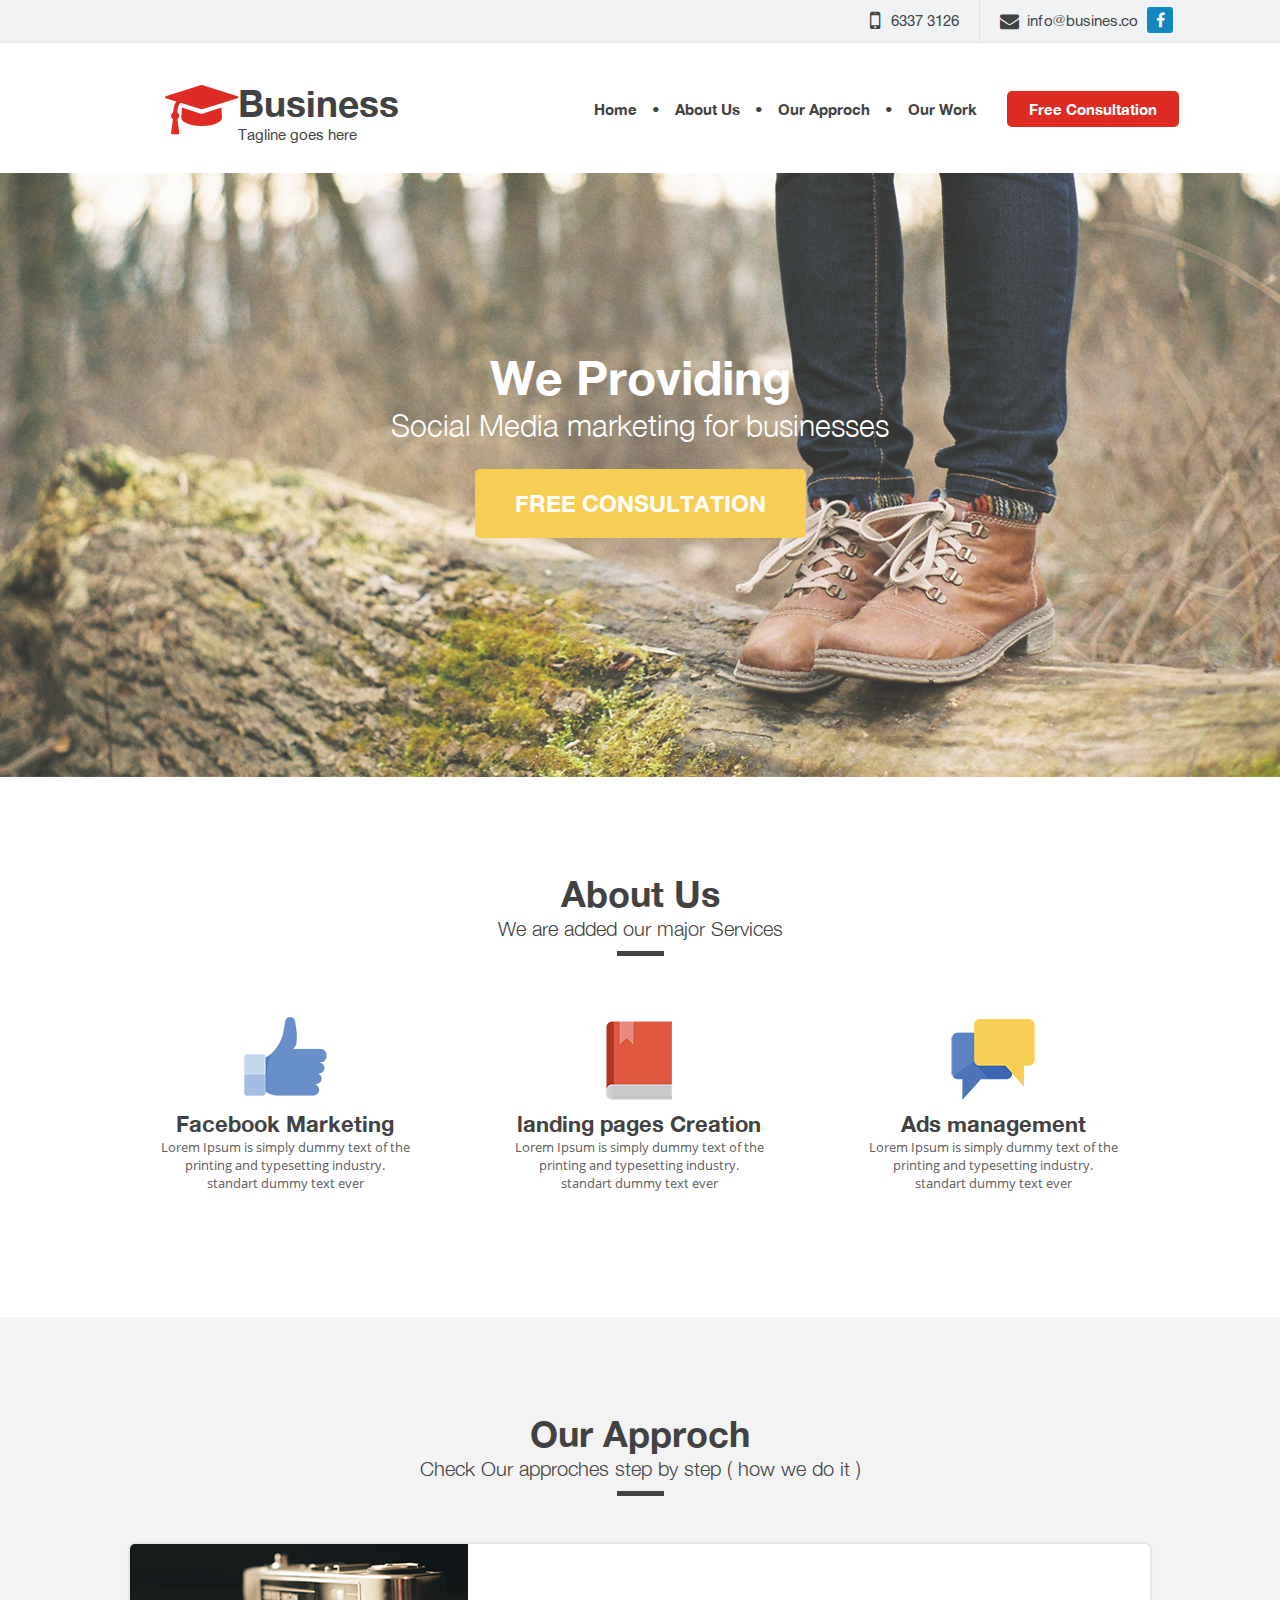
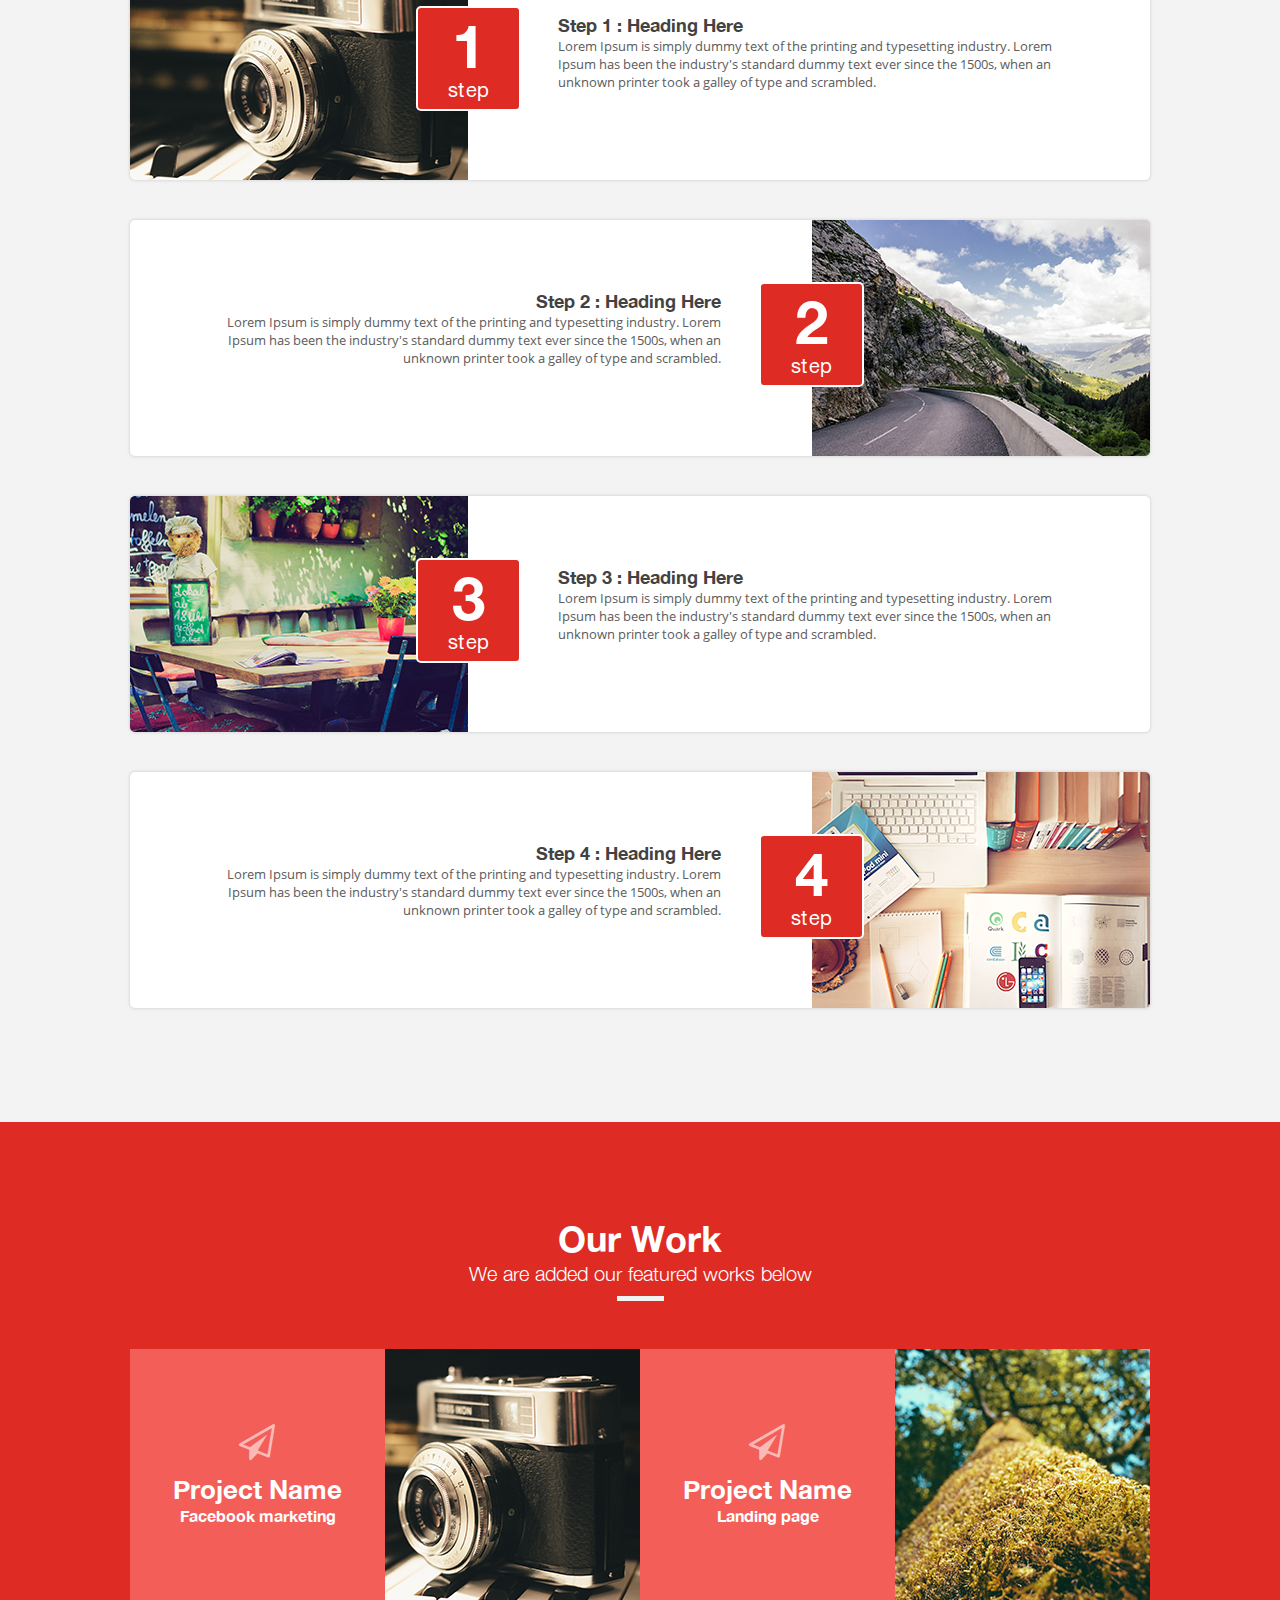
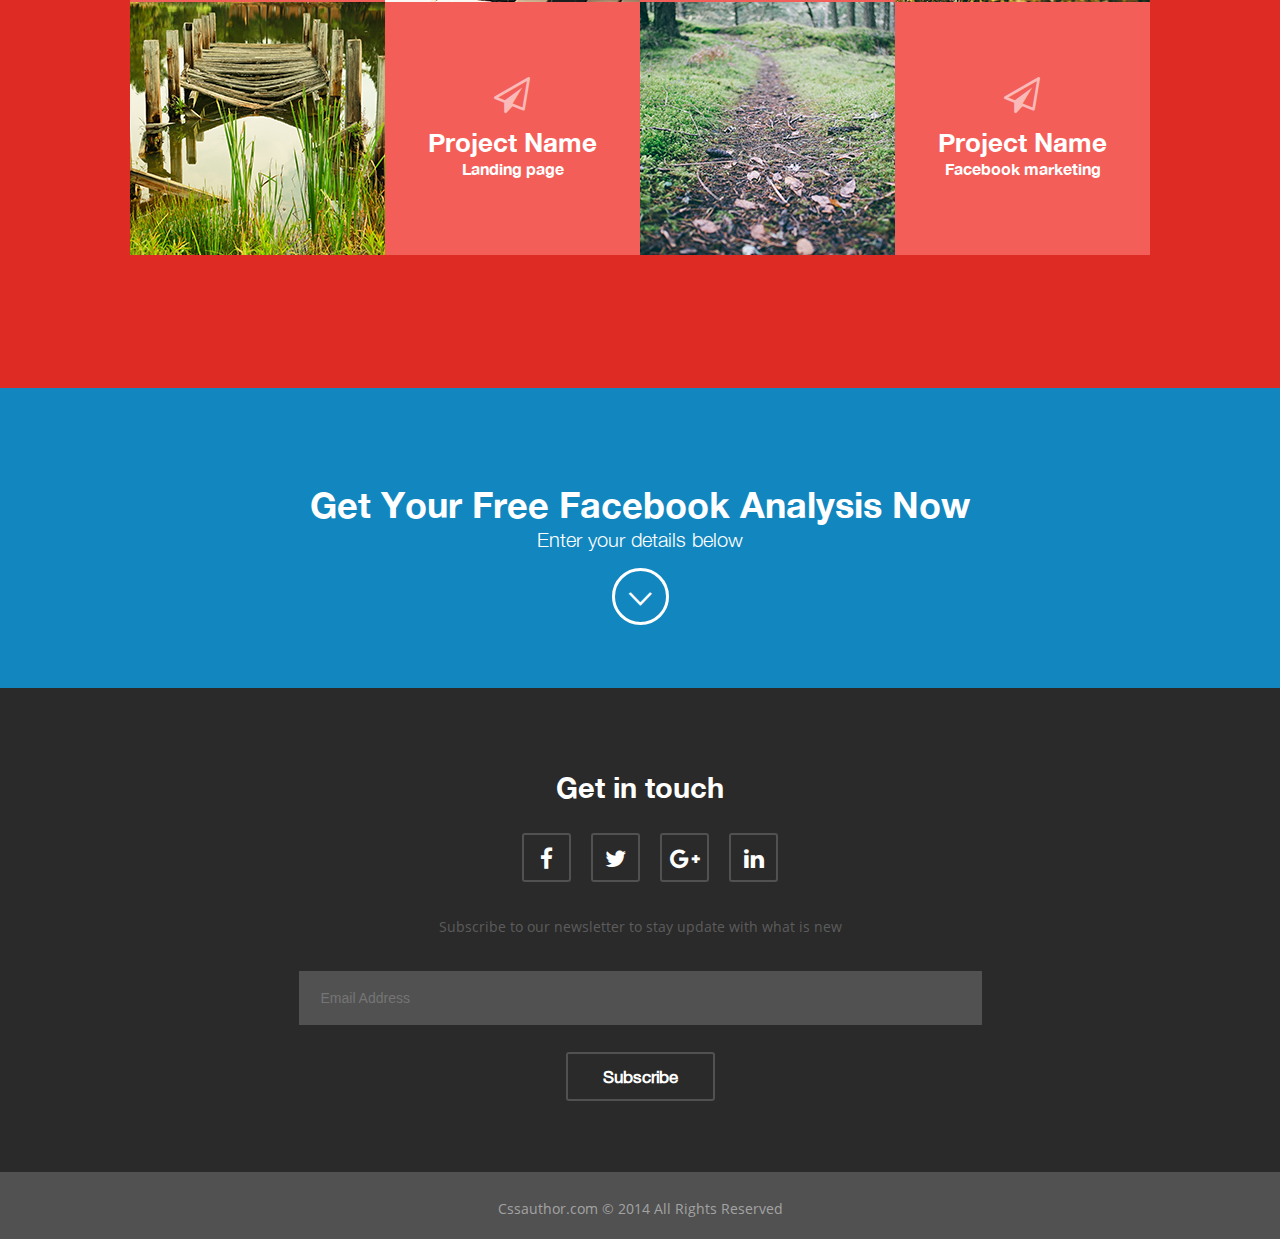
<file: Buisness Landing/index.html>
<!DOCTYPE html>
<html lang="en">
<head>
	<meta charset="UTF-8">
	<title>Document</title>
	<link rel="stylesheet" href="css/main.css">
	
</head>
<body>

	<header style="background: url(img/banner.png) 100% 100% no-repeat;">

		<!-- контакты -->
		<div class="contacts">
			<div class="phoneNumber">
				<i class="fa fa-mobile" style="font-size: 24px; float: left; padding: 8px 11px 0 0;" aria-hidden="true"></i>
				<span>6337 3126</span>
			</div>
			<div class="email">
				<i class="fa fa-envelope" style="font-size: 19px; float:left; padding: 12px 8px 0 0;" aria-hidden="true"></i>
				<span>info@busines.co</span>
			</div>
			<a class="fb" href="facebook.com">
				<i class="fa fa-facebook" aria-hidden="true"></i>
			</a>
		</div>
		
		<!-- лого + навигация -->
		<nav>
			<div class="logo">
				<i class="fa fa-graduation-cap" style="font-size: 57px; color: #de2b24;" aria-hidden="true"></i>
				<hgroup>
					<h1>Business</h1>
					<p>Tagline goes here</p>
				</hgroup>	
			</div>
			<ul id="menu">
				<li><a href="">Home </a></li>
				<li>&#8226;</li>
				<li><a href=".about"> About Us</a></li>
				<li>&#8226;</li>
				<li><a href=".approch">Our Approch</a></li>
				<li>&#8226;</li>
				<li><a href=".work">Our Work</a></li>
				<li><button>Free Consultation</button></li>
			</ul>
		</nav>

		<!-- баннер + кнопка -->
		<div class="banner">
			<hgroup>
				<h1>We Providing</h1>
				<h3>Social Media marketing for businesses</h3>
			</hgroup>
			<button>FREE CONSULTATION</button>
		</div>

	</header>


	<!-- содержание -->
	<main>

		<!-- About Us -->
		<section class="about">
			<hgroup>
				<h1>About Us</h1>
				<h3>We are added our major Services</h3>
				<img src="img/plank.png" alt="">	
			</hgroup>
			<div class="wrap">
				<div class="services">
					<img src="img/like.png" alt="">
					<h2>Facebook Marketing</h2>
					<p>Lorem Ipsum is simply dummy text of the printing and typesetting industry. standart dummy text ever</p>
				</div>
				<div class="services">
					<img src="img/book.png" alt="">
					<h2>landing pages Creation</h2>
					<p>Lorem Ipsum is simply dummy text of the printing and typesetting industry. standart dummy text ever</p>
				</div>
				<div class="services">
					<img src="img/talk.png" alt="">
					<h2>Ads management</h2>
					<p>Lorem Ipsum is simply dummy text of the printing and typesetting industry. standart dummy text ever</p>
				</div>
			</div>
		</section>

		<!-- Our Approch -->
		<section class="approch">
			<hgroup>
				<h1>Our Approch</h1>
				<h3>Check Our approches step by step ( how we do it )</h3>
				<img src="img/plank.png" alt="">	
			</hgroup>
			<div class="wrap">
				<div class="steps step1">
					<hgroup>
						<h2>Step 1 : Heading Here</h2>
						<p>Lorem Ipsum is simply dummy text of the printing and typesetting industry. Lorem Ipsum has been the industry's standard dummy text ever since the 1500s, when an unknown printer took a galley of type and scrambled.</p>
					</hgroup>
					<div class="plate p1">
						<h2>1</h2>
						<span>step</span>
					</div>
				</div>
				<div class="steps step2">
					<hgroup>
						<h2>Step 2 : Heading Here</h2>
						<p>Lorem Ipsum is simply dummy text of the printing and typesetting industry. Lorem Ipsum has been the industry's standard dummy text ever since the 1500s, when an unknown printer took a galley of type and scrambled.</p>
					</hgroup>
					<div class="plate p2">
						<h2>2</h2>
						<span>step</span>
					</div>
				</div>
				<div class="steps step3">
					<hgroup>
						<h2>Step 3 : Heading Here</h2>
						<p>Lorem Ipsum is simply dummy text of the printing and typesetting industry. Lorem Ipsum has been the industry's standard dummy text ever since the 1500s, when an unknown printer took a galley of type and scrambled.</p>
					</hgroup>
					<div class="plate p3">
						<h2>3</h2>
						<span>step</span>
					</div>
				</div>
				<div class="steps step4">
					<hgroup>
						<h2>Step 4 : Heading Here</h2>
						<p>Lorem Ipsum is simply dummy text of the printing and typesetting industry. Lorem Ipsum has been the industry's standard dummy text ever since the 1500s, when an unknown printer took a galley of type and scrambled.</p>
					</hgroup>
					<div class="plate p4">
						<h2>4</h2>
						<span>step</span>
					</div>
				</div>
			</div>
		</section>

		<!-- Our Work -->
		<section class="work">
			<hgroup>
				<h1>Our Work</h1>
				<h3>We are added our featured works below</h3>
				<img src="img/white-plank.png" alt="">	
			</hgroup>
			<div class="wrap">
				<div class="plane b1">
					<i class="fa fa-paper-plane-o" aria-hidden="true"></i>
					<hgroup>
						<h2>Project Name</h2>
						<p>Facebook marketing</p>
					</hgroup>
				</div>
				<div class="photo b2"></div>
				<div class="plane b3">
					<i class="fa fa-paper-plane-o" aria-hidden="true"></i>
					<hgroup>
						<h2>Project Name</h2>
						<p>Landing page</p>
					</hgroup>
				</div>
				<div class="photo b4"></div>
				<div class="photo b5"></div>
				<div class="plane b6">
					<i class="fa fa-paper-plane-o" aria-hidden="true"></i>
					<hgroup>
						<h2>Project Name</h2>
						<p>Landing page</p>
					</hgroup>
				</div>
				<div class="photo b7"></div>
				<div class="plane b8">
					<i class="fa fa-paper-plane-o" aria-hidden="true"></i>
					<hgroup>
						<h2>Project Name</h2>
						<p>Facebook marketing</p>
					</hgroup>
				</div>
			</div>
		</section>

		<!-- Analisys -->
		<section class="analisys">
			<hgroup>
				<h1>Get Your Free Facebook Analysis Now</h1>
				<h3 style="margin-bottom: 15px;">Enter your details below</h3>
				<button class="show-submit">&lt;</button>
			</hgroup>
			<div class="form-wrap">
			<form class="submit-form" method="post" name="submit-form">
			
			<div class="angle"></div>
				<ul>
					<li class="notification">
						Sit down with our experts to receive a free customized marketing plan for your busi&shy;ness + Learn How To Use Google and Facebook to get 5000% ROI or more
					</li>
					<div class="input-wrap">
						<li>
							<input type="text" name="YourName" placeholder="Your Name" class="input">
						</li>
						<li >
							<input type="text" name="ContactNumber" placeholder="Contact Number" class="input">
						</li>
						<li>
							<input type="text" name="CompanyName" placeholder="Company Name" class="input">
						</li>
						<li>
							<button class="submit" type="submit">SUBMIT NOW</button>
						</li>
					</div>
				</ul>
			</form>
			</div>
		</section>

		<!-- Get in touch -->
		<footer>
			<h1>Get in touch</h1>
			<div class="social">
				<a><div class="social-link"><i class="fa fa-facebook" aria-hidden="true"></i></div></a>
				<a><div class="social-link"><i class="fa fa-twitter" aria-hidden="true"></i></div></a>
				<a><div class="social-link"><i class="fa fa-google-plus" aria-hidden="true"></i></div></a>
				<a><div class="social-link"><i class="fa fa-linkedin" aria-hidden="true"></i></div></a>
			</div>
			<p>Subscribe to our newsletter to stay update with what is new</p>
			<form action="" method="post">
				<input type="email" placeholder="Email Address">
				<input type="button" value="Subscribe">
			</form>
		</footer>
	</main>

	<!-- копирайт -->
	<footer>
		Cssauthor.com © 2014 All Rights Reserved
	</footer>



	<script src="https://code.jquery.com/jquery-3.2.1.js"
  			integrity="sha256-DZAnKJ/6XZ9si04Hgrsxu/8s717jcIzLy3oi35EouyE="
  			crossorigin="anonymous">
  	</script>
	<script>
		/* Скрываем/паказываем форму для Free Facebook Analysis */
		$(".show-submit").click(function () {
    		$("hgroup").siblings(".form-wrap").slideToggle("slow");
    	});

		/* Анимация перехода по якорным ссылкам */
		$("#menu").on("click","a", function (event) {
        	//отменяем стандартную обработку нажатия по ссылке
        	event.preventDefault();
        	//забираем идентификатор бока с атрибута href
        	var id  = $(this).attr('href'),
        	//узнаем высоту от начала страницы до блока на который ссылается якорь
            top = $(id).offset().top;
        	//анимируем переход на расстояние - top за 1000 мс
        	$('body,html').animate({scrollTop: top}, 1000);
		});
	</script>
</body>
</html>
</file>
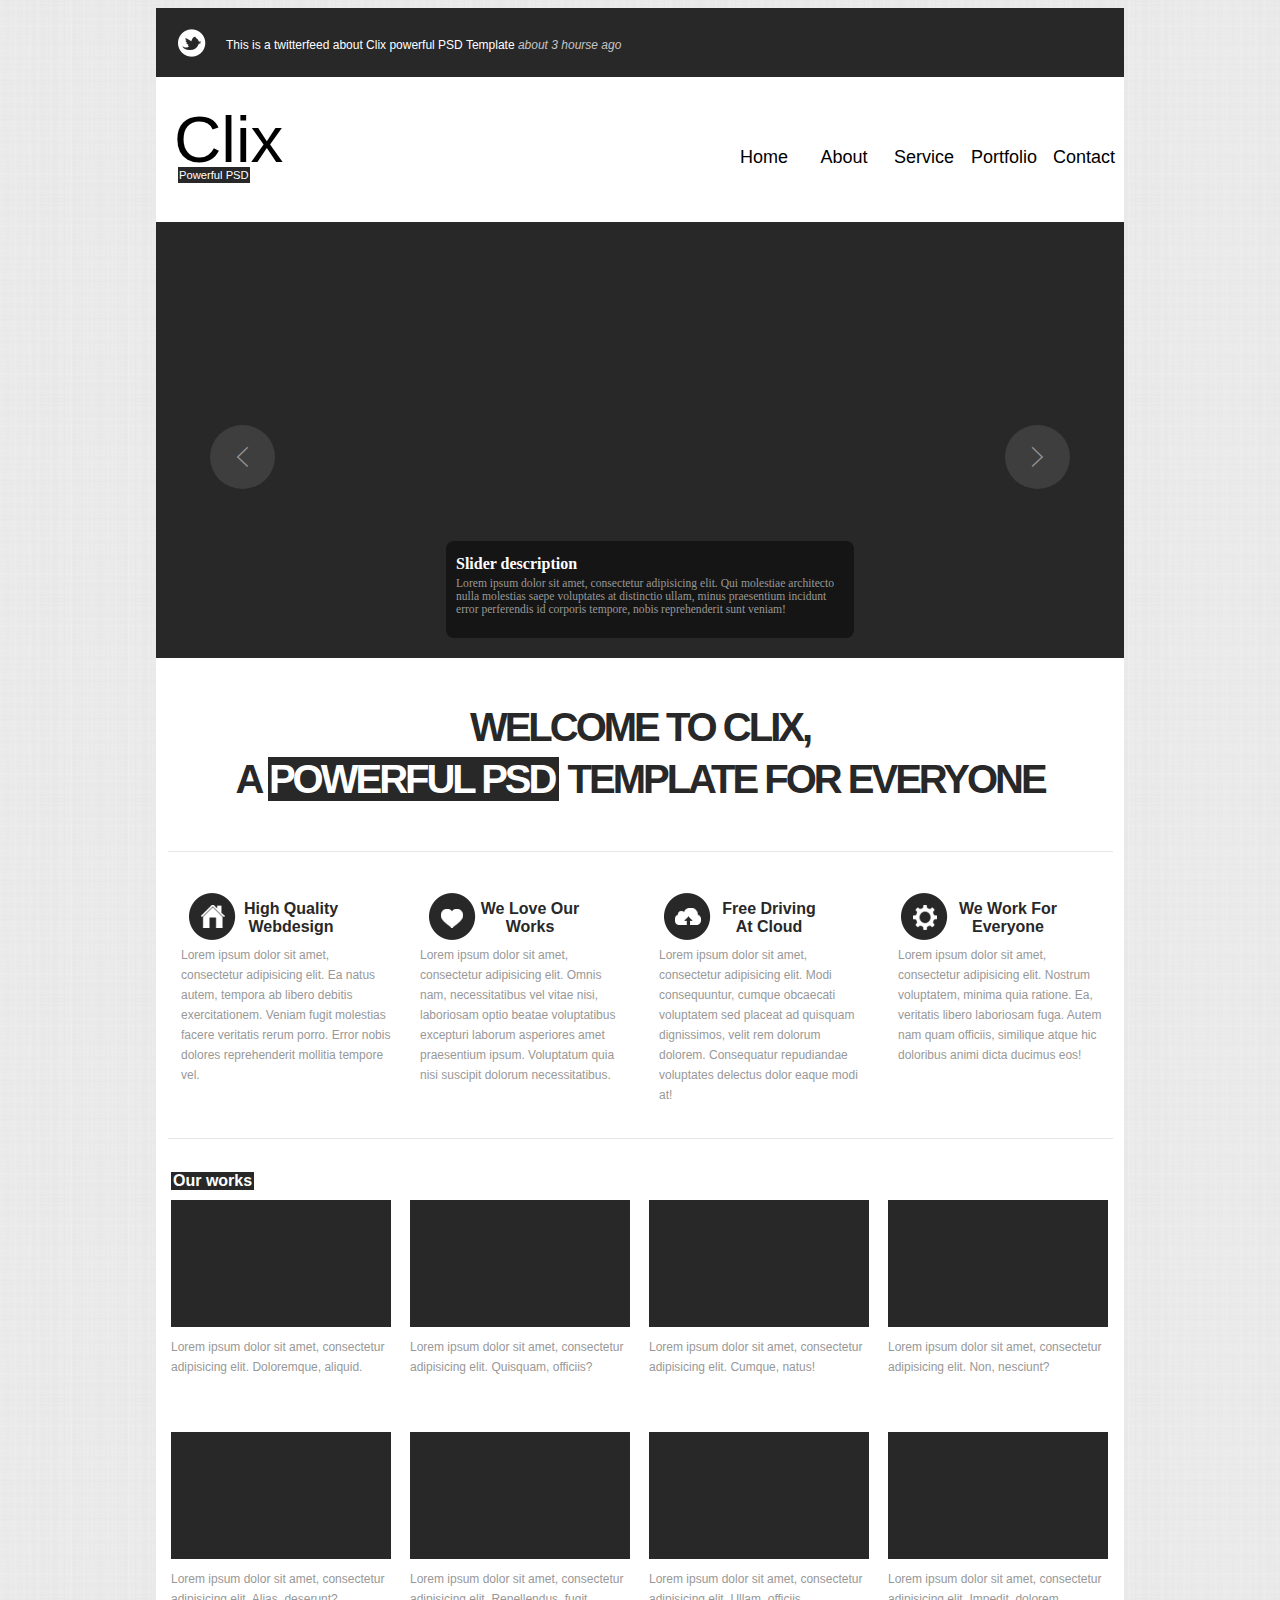
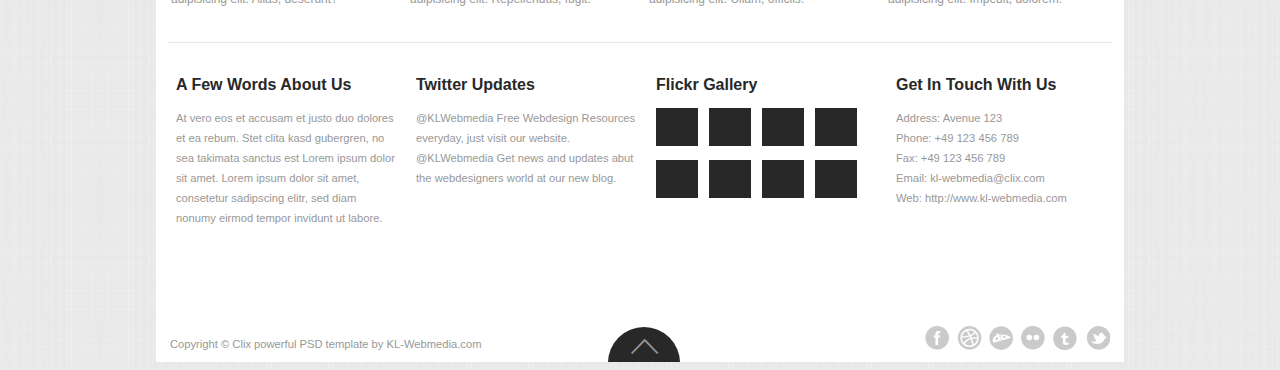
<file: Clix/index.html>
<!DOCTYPE html>
<html lang="en">
<head>
	<meta charset="UTF-8">
	<link url="fonts/CODE Light.otf" rel="stylesheet">
	<link url="fonts/OratorStd.otf" rel="stylesheet">
	<link href="http://allfont.net/allfont.css?fonts=agency-fb" rel="stylesheet" type="text/css" />
	<link rel="stylesheet" type="text/css" href="css\style.css">
	<title>Clix</title>
</head>
<body>
<div class="container">
	<header>
	<div class="hat">
		<div class="twit">
			<div class="icon"></div>
			<div class="about">This is a twitterfeed about Clix powerful PSD Template <span>about 3 hourse ago</span></div>
		</div>
		<div class="nav">
			<div class="logo">
				<div class="menu">
					<a>Contact</a>
					<a>Portfolio</a>
					<a>Service</a>
					<a>About</a>
					<a>Home</a>
				</div>
				<div class="clix">Clix</div>
				<div class="clix-txt">Powerful PSD</div>
				
			</div>
		</div>
		<div class="slider">

			<a class="prev">&#60;</a>
			<a class="next">&#62;</a>

			<div class="slid-discr">
				<h2>Slider description</h2>
				<p>Lorem ipsum dolor sit amet, consectetur adipisicing elit. Qui molestiae architecto nulla molestias saepe voluptates at distinctio ullam, minus praesentium incidunt error perferendis id corporis tempore, nobis reprehenderit sunt veniam!</p>
			</div>
		</div>	
	</div>

	<div class="big-title">
		<h1>Welcome to clix,</h1>
		<h1>a <span>powerful psd</span> template for everyone</h1>
	</div>
	</header>
	
	<div class="line"><hr></div>
	
	<div class="content">
		<div class="service">
			<div class="block quality">
				<div class="icon"></div>
				<div class="title">High Quality Webdesign</div>
				<div class="txt">Lorem ipsum dolor sit amet, consectetur adipisicing elit. Ea natus autem, tempora ab libero debitis exercitationem. Veniam fugit molestias facere veritatis rerum porro. Error nobis dolores reprehenderit mollitia tempore vel.</div>
			</div>
			<div class="block love">
				<div class="icon"></div>
				<div class="title">We Love Our Works</div>
				<div class="txt">Lorem ipsum dolor sit amet, consectetur adipisicing elit. Omnis nam, necessitatibus vel vitae nisi, laboriosam optio beatae voluptatibus excepturi laborum asperiores amet praesentium ipsum. Voluptatum quia nisi suscipit dolorum necessitatibus.</div>
			</div>
			<div class="block driving">
				<div class="icon"></div>
				<div class="title">Free Driving At Cloud</div>
				<div class="txt">Lorem ipsum dolor sit amet, consectetur adipisicing elit. Modi consequuntur, cumque obcaecati voluptatem sed placeat ad quisquam dignissimos, velit rem dolorum dolorem. Consequatur repudiandae voluptates delectus dolor eaque modi at!</div>
			</div>
			<div class="block work">
				<div class="icon"></div>
				<div class="title">We Work For Everyone</div>
				<div class="txt">Lorem ipsum dolor sit amet, consectetur adipisicing elit. Nostrum voluptatem, minima quia ratione. Ea, veritatis libero laboriosam fuga. Autem nam quam officiis, similique atque hic doloribus animi dicta ducimus eos!</div>
			</div>
		</div>

<div class="line"><hr></div>

		<div class="works">
			<div class="title">Our works</div>
			<div class="block">
				<div class="inner-block">
					<div class="foto"></div>
					<div class="text">Lorem ipsum dolor sit amet, consectetur adipisicing elit. Doloremque, aliquid.</div>
				</div>
				<div class="inner-block">
					<div class="foto"></div>
					<div class="text">Lorem ipsum dolor sit amet, consectetur adipisicing elit. Quisquam, officiis?</div>
				</div>
				<div class="inner-block">
					<div class="foto"></div>
					<div class="text">Lorem ipsum dolor sit amet, consectetur adipisicing elit. Cumque, natus!</div>
				</div>
				<div class="inner-block">
					<div class="foto"></div>
					<div class="text">Lorem ipsum dolor sit amet, consectetur adipisicing elit. Non, nesciunt?</div>
				</div>
				<div class="inner-block">
					<div class="foto"></div>
					<div class="text">Lorem ipsum dolor sit amet, consectetur adipisicing elit. Alias, deserunt?</div>
				</div>
				<div class="inner-block">
					<div class="foto"></div>
					<div class="text">Lorem ipsum dolor sit amet, consectetur adipisicing elit. Repellendus, fugit.</div>
				</div>
				<div class="inner-block">
					<div class="foto"></div>
					<div class="text">Lorem ipsum dolor sit amet, consectetur adipisicing elit. Ullam, officiis.</div>
				</div>
				<div class="inner-block">
					<div class="foto"></div>
					<div class="text">Lorem ipsum dolor sit amet, consectetur adipisicing elit. Impedit, dolorem.</div>
				</div>

			</div>
		</div>
	</div>

<div class="line"><hr></div>	

	<footer>
		<div class="inner-block">
			<h2>A Few Words About Us</h2>
			<p>At vero eos et accusam et justo duo dolores et ea rebum. Stet clita kasd gubergren, no sea takimata sanctus est Lorem ipsum dolor sit amet. Lorem ipsum dolor sit amet, consetetur sadipscing elitr, sed diam nonumy eirmod tempor invidunt ut labore.</p>
		</div>
		<div class="inner-block">
			<h2>Twitter Updates</h2>
			<p>@KLWebmedia Free Webdesign Resources everyday, just visit our website.</p>
			<p>@KLWebmedia Get news and updates abut the webdesigners world at our new blog.</p>
		</div>
		<div class="inner-block">
			<h2>Flickr Gallery</h2>
			<div class="wrap-foto">
				<div class="foto"></div>
				<div class="foto"></div>
				<div class="foto"></div>
				<div class="foto"></div>
				<div class="foto"></div>
				<div class="foto"></div>
				<div class="foto"></div>
				<div class="foto"></div>
			</div>
		</div>
		<div class="inner-block">
			<h2>Get In Touch With Us</h2>
			<p>Address: Avenue 123</p>
			<p>Phone: +49 123 456 789</p>
			<p>Fax: +49 123 456 789</p>
			<p>Email: kl-webmedia@clix.com</p>
			<p>Web: http://www.kl-webmedia.com</p>
		</div>
	</footer>
	<div class="basement">
		<p>Copyright © Clix powerful PSD template by KL-Webmedia.com</p>
		<div class="go-top">
			<a href="#">&#60;&#160;</a>
		</div>
		<div class="social-wrap">
			<div class="social fb"></div>
			<div class="social drib"></div>
			<div class="social devart"></div>
			<div class="social flick"></div>
			<div class="social tumb"></div>
			<div class="social twit"></div>
		</div>
	</div>
</div>


</body>
</html>
</file>
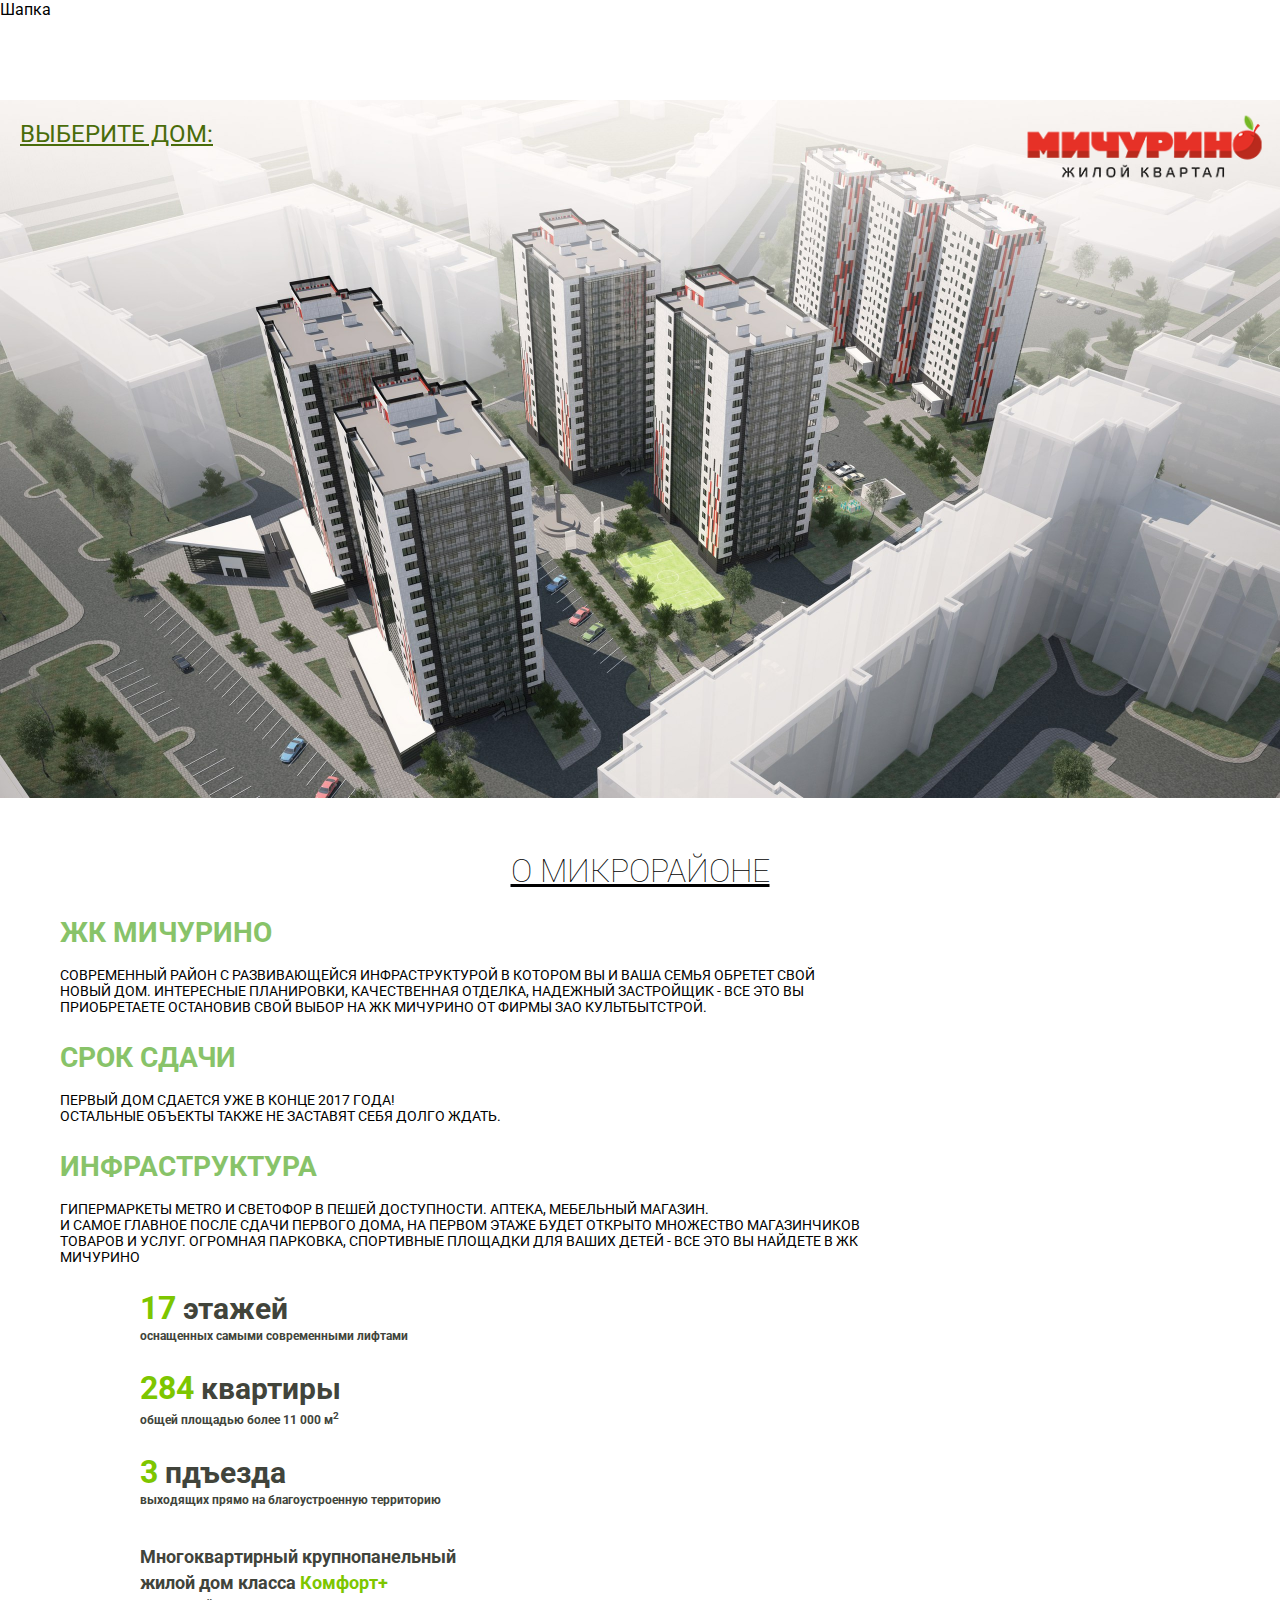
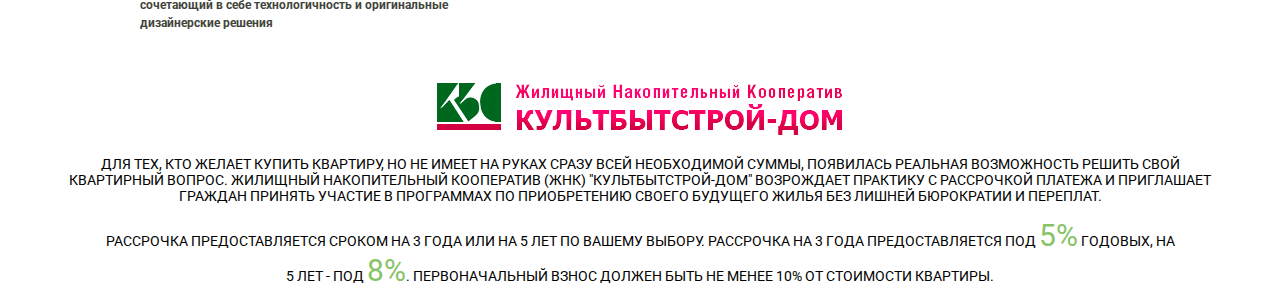
<file: kbs-km.ru/index.html>
<!DOCTYPE html>
<html lang="en">
<head>
    <meta charset="UTF-8">
    <meta name="viewport" content="width=device-width, initial-scale=1.0">
    <meta http-equiv="X-UA-Compatible" content="ie=edge">
    <title>Document</title>
    <link rel="stylesheet" href="style.css">
</head>
<body>
    <header style="height:100px;">Шапка</header>
    <div id="wrapper">
        <img class="logo" src="img/logo.png" alt="логотип">
        <span class="hint">ВЫБЕРИТЕ ДОМ:</span>
        <svg class="select__build" viewBox="0 0 1000 560" preserveAspectRatio="xMidYMid meet">
            <!--Дом №3.2-->
            
            <path class="h-three-two" d="M260,240 L 279,237 L 278,234 L 292,231 L 290,217 L 327,209 L 335,221 L 342,220 L 345,222 L 364,218 L 377,235 L 377,242 L 393,262 L 398,261 L 414,281 L 428,470 L 341,495 L 342,507 L 314,524 L 268,418 L 293,410 L 260,240"></path>
            
            <!--Дом №2.2-->

            <path class="h-two-two" d="M511,152 L 525,149 L 523,147 L 534,145 L 535,133 L 562,127 L 576,140 L 589,136 L 606,148 L 606,152 L 629,168 L 634,167 L 651,180 L 631,347 L 560,370 L 511,320 L 511,152"></path>
            
            <!--Дом №3.1-->
            
            <path class="h-three-one" d="M199,162 L 216,159 L 216,156 L 229,154 L 225,142 L 258,136 L 265,148 L 272,147 L 274,149 L 290,146 L 300,159 L 300,163 L 310,176 L 313,176 L 325,191 L 327,210 L 290,217 L 292,231 L 278,234  L 279,236 L 260,240 L 286,378 L 271,382 L 273,391 L 245,398 L 216,327 L 237,317 L 199,162"></path>
            
            <!--Дом №2.1-->
            
            <path class="h-two-one" d="M400,105 L 412,103 L 411,101 L 421,99 L 421,88 L 446,84 L 458,95 L 472,93 L 484,102 L 483,105 L 499,116 L 502,116 L 518,127 L 518,150 L 511,152 L 511,287, 447,301, 411,258 L 400,105"></path>
            
            <!--Дом №1-->
            <a href="index2.html">
                <path d="M630,37 L 660,34 L 663,36 L 668,36 L 699,54 L 711,52 L 715,55 L 720,54 L 750,71 L 750,74 L 770,73 L 775,75 L 780,75 L 817,95 L 817,98, 819,98 L 816,110 L 819,112 L 789,232 L 779,238 L 777,250 L 749,254 L 735,244 L 727,247 L 711,232 L 712,221 L 693,225 L 681,215 L 674,217 L 660,204 L 660,193 L 650,195 L 651,180 L 634,167 L 630,168 L 616,159 L 625,49 L 629,49 L 630,37"></path>
            </a>
        </svg>
     <img src="img/complex.jpg">  
     <!--Подписи к домам-->
        <div class="sign">
            <!--дом 2.2-->
            <div class="two-two">
                Продажи квартир в этом доме скоро начнуться!
            </div>
            <!--дом 2.1-->
            <div class="two-one">
                Продажи квартир в этом доме скоро начнуться!
            </div>
            <!--дом 3.2-->
            <div class="three-two">
                Продажи квартир в этом доме скоро начнуться!
            </div>
            <!--дом 3.1-->
            <div class="three-one">
                Продажи квартир в этом доме скоро начнуться!
            </div>
        </div>
    </div>
    <!--Описание микрорайона-->
    <div class="discription__wrapper">
        <h1>О МИКРОРАЙОНЕ</h1>
        <div class="information">
            <h2>ЖК МИЧУРИНО</h2>
            <p>Современный район с развивающейся инфраструктурой в котором вы и ваша семья обретет свой новый дом. Интересные планировки, качественная отделка, надежный застройщик - все это вы приобретаете остановив свой выбор на ЖК Мичурино от фирмы ЗАО Культбытстрой.</p>
            
            <h2>СРОК СДАЧИ</h2>
            <p>Первый дом сдается уже в конце 2017 года!</p>
            <p>Остальные объекты также не заставят себя долго ждать.</p>

            <h2>ИНФРАСТРУКТУРА</h2>
            <p>Гипермаркеты METRO и Светофор в пешей доступности. Аптека, мебельный магазин.</p>
            <p>И самое главное после сдачи первого дома, на первом этаже будет открыто множество магазинчиков товаров и услуг. Огромная парковка, спортивные площадки для ваших детей - все это вы найдете в ЖК Мичурино</p>
        </div>
        <aside class="numbers">
            <h2><b>17</b> этажей</h2>
            <p>оснащенных самыми современными лифтами</p>

            <h2><b>284</b> квартиры</h2>
            <p>общей площадью более 11 000 м<sup>2</sup></p>

            <h2><b>3</b> пдъезда</h2>
            <p>выходящих прямо на благоустроенную территорию</p>

            <h3>Многоквартирный крупнопанельный жилой дом класса <span>Комфорт+</span></h3>
            <p>сочетающий в себе технологичность и оригинальные дизайнерские решения</p>
        </aside>

        <footer>
            <img src="img/koop-logo.png" alt="Жилищный Накопительный Кооператив">
            <p>Для тех, кто желает купить квартиру, но не имеет на руках сразу всей необходимой суммы, появилась реальная возможность решить свой квартирный вопрос. Жилищный накопительный кооператив (ЖНК) "Культбытстрой-дом" возрождает практику с рассрочкой платежа и приглашает граждан принять участие в программах по приобретению своего будущего жилья без лишней бюрократии и переплат.</p>
            <p class="percent">рассрочка предоставляется сроком на 3 года или на 5 лет по вашему выбору. Рассрочка на 3 года предоставляется под <span>5%</span> годовых, на 5 лет - под <span>8%</span>. Первоначальный взнос должен быть не менее 10% от стоимости квартиры.</p>
        </footer>
    </div>

    <script src="https://code.jquery.com/jquery-3.2.1.js"
  			integrity="sha256-DZAnKJ/6XZ9si04Hgrsxu/8s717jcIzLy3oi35EouyE="
  			crossorigin="anonymous">
  	</script>
    <script>
        $('.h-two-two').hover(
            function(){
                $('.two-two').css('display','block');
            },
            function(){
                $('.two-two').css('display','none');
            }
        );
        $('.h-two-one').hover(
            function(){
                $('.two-one').css('display','block');
            },
            function(){
                $('.two-one').css('display','none');
            }
        );
        $('.h-three-two').hover(
            function(){
                $('.three-two').css('display','block');
            },
            function(){
                $('.three-two').css('display','none');
            }
        );
        $('.h-three-one').hover(
            function(){
                $('.three-one').css('display','block');
            },
            function(){
                $('.three-one').css('display','none');
            }
        );
    </script>
</body>
</html>
</file>
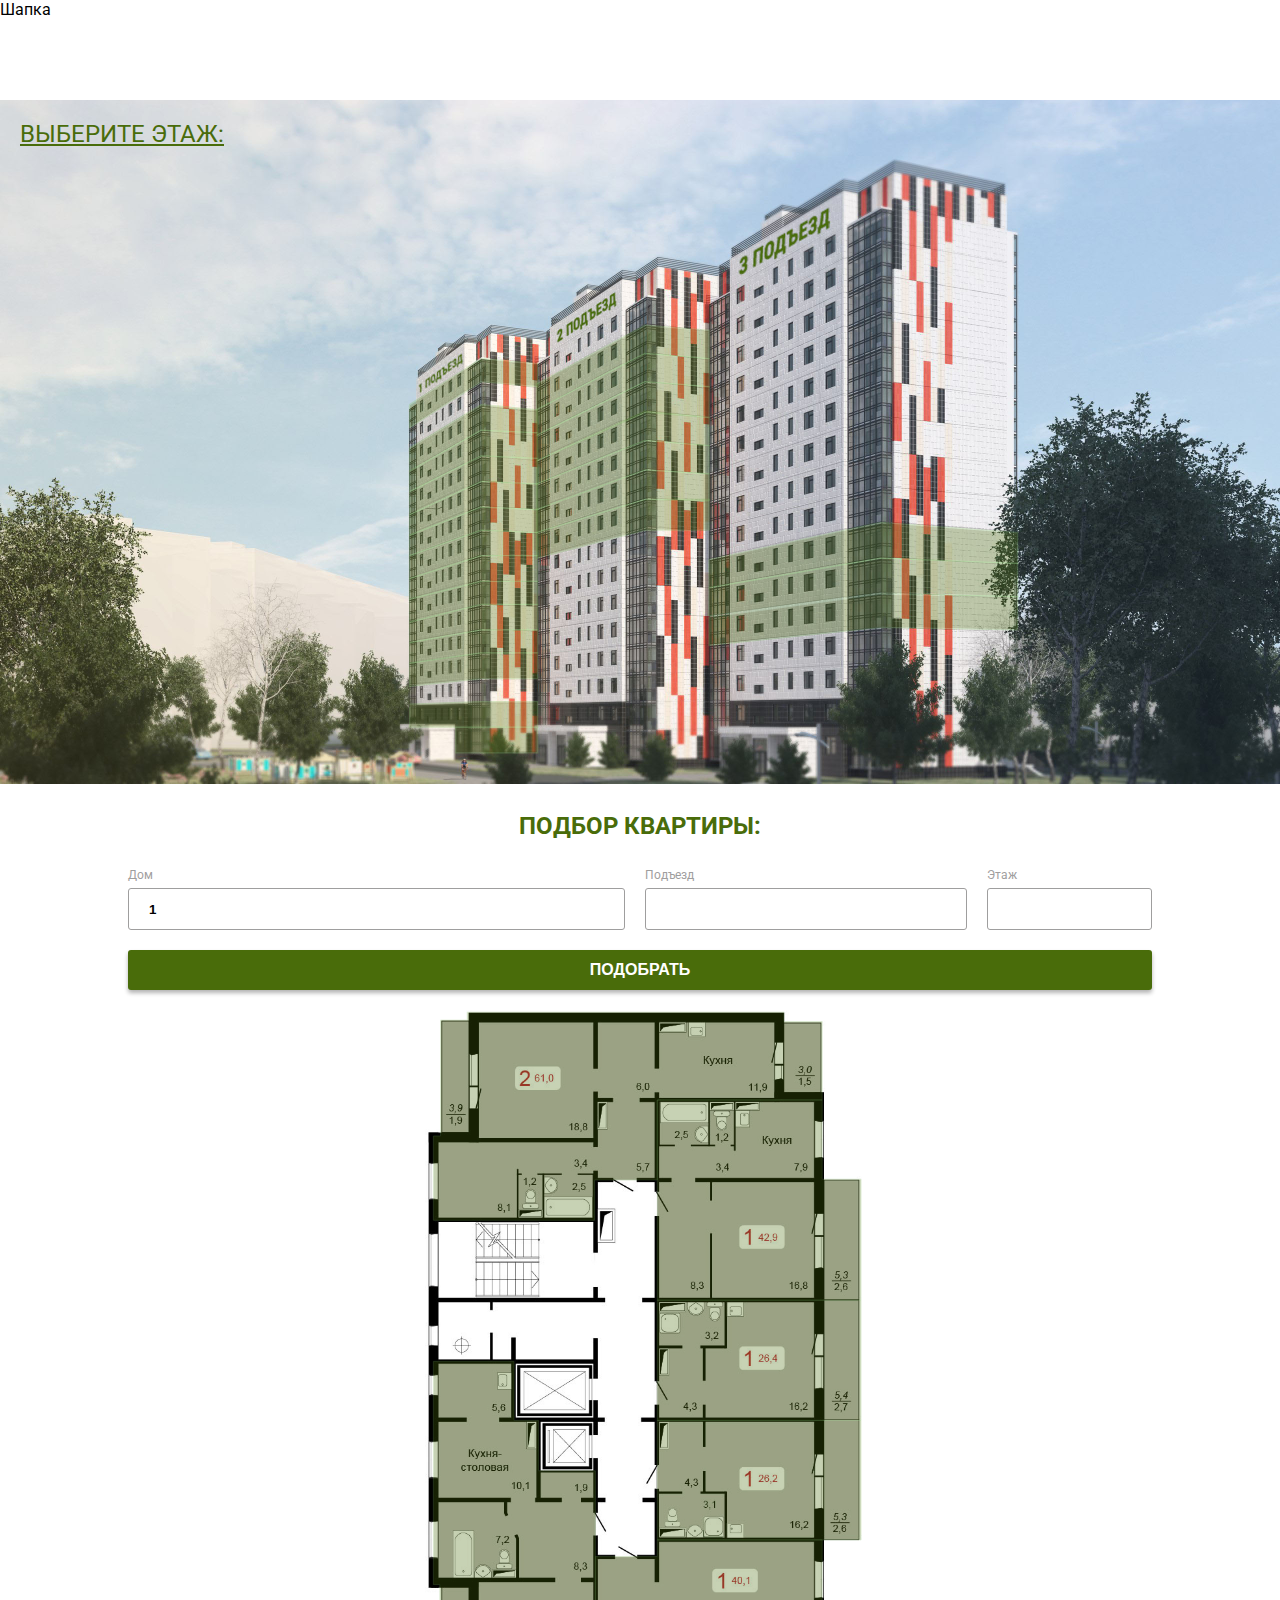
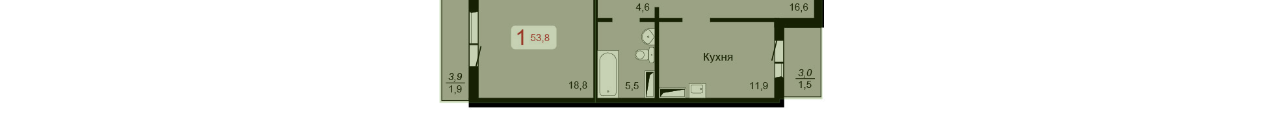
<file: kbs-km.ru/index2.html>
<!DOCTYPE html>
<html lang="en">
<head>
    <meta charset="UTF-8">
    <meta name="viewport" content="width=device-width, initial-scale=1.0">
    <meta http-equiv="X-UA-Compatible" content="ie=edge">
    <title>Document</title>
    <link rel="stylesheet" href="style.css">
</head>
<body>
    <header style="height:100px;">Шапка</header>
    <div id="wrapper">
        <span class="hint">ВЫБЕРИТЕ ЭТАЖ:</span>
        <svg class="select__floor" viewBox="0 0 1000 540" preserveAspectRatio="xMidYMid meet">
        <!--Подъезд №3-->
            
            <!--Эт.5-->
            <a href=".piking"  get-entrance="3" get-floor="5">
                <path d="M554,404 L 688,386 L 795,388 L 795,414 L 688,412 L 554,426 L 554,404"></path>
            </a>
            <!--Эт.6-->
            <a href=".piking"  get-entrance="3" get-floor="6">
                <path d="M554,381 L 688,358 L 795,362 L 795,388 L 688,385 L 554,403 L 554,381"></path>
            </a>
            <!--Эт.7-->
            <a href=".piking"  get-entrance="3" get-floor="7">
                <path d="M554,359 L 688,330 L 795,338 L 795,362 L 688,358 L 554,381 L 554,359"></path>
            </a>
        <!--Подъезд №2-->
             <!--Эт.9-->
            <a href=".piking"  get-entrance="2" get-floor="9">
                <path d="M419,338 L 504,312 L 554,312 L 554,336 L 504,336 L 419,358 L 419,338"></path>
            </a>
            <!--Эт.10-->
            <a href=".piking"  get-entrance="2" get-floor="10">
                <path d="M419,320 L 504,289 L 554,292 L 554,313 L 504,312 L 419,338 L 419,320"></path>
            </a>
            <!--Эт.11-->
            <a href=".piking"  get-entrance="2" get-floor="11">
                <path d="M419,300 L 504,266 L 554,270 L 554,292 L 504,289 L 419,320 L 419,300"></path>
            </a>
            <!--Эт.12-->
            <a href=".piking"  get-entrance="2" get-floor="12">
                <path d="M419,282 L 504,243 L 554,248 L 554,270 L 504,266 L 419,300 L 419,282"></path>
            </a>
            <!--Эт.13-->
            <a href=".piking"  get-entrance="2" get-floor="13">
                <path d="M419,262 L 504,220 L 554,224 L 554,248 L 504,244 L 419,282 L 419,262"></path>
            </a>
            <!--Эт.14-->
            <a href=".piking"  get-entrance="2" get-floor="14">
                <path d="M419,242 L 504,198 L 554,202 L 554,224 L 504,220 L 419,262 L 419,242"></path>
            </a>
            <!--Эт.15-->
             <a href=".piking"  get-entrance="2" get-floor="15">
                <path d="M419,222 L 504,176 L 554,180 L 554,202 L 504,198 L 419,242 L 419,222"></path>
            </a>
        <!--Подъезд №1-->
            <!--Эт.1-->
            <a href=".piking"  get-entrance="1" get-floor="1">
                <path d="M356,490 L 376,490 L 420,490 L 420,510 L 376,510 L 356,510 L 356,490"></path>
            </a>
            <!--Эт.2-->
            <a href=".piking" get-entrance="1" get-floor="2">
                <path d="M320,472 L 376,470 L 420,470 L 420,490 L 376,490 L 320,490 L 320,474"></path>
            </a>
            <!--Эт.4-->
            <a href=".piking" get-entrance="1" get-floor="4">
                <path d="M320,440 L 376,432 L 420,432 L 420,452 L 376,452 L 320,458 L 320,440"></path>
            </a>
            <!--Эт.5-->
            <a href=".piking" get-entrance="1" get-floor="5">
                <path d="M320,424 L 376,414 L 420,414 L 420,432 L 376,432 L 320,440 L 320,424"></path>
            </a>
            <!--Эт.6-->
            <a href=".piking" get-entrance="1" get-floor="6">
                <path d="M320,408 L 376,394 L 420,394 L 420,414 L 376,414 L 320,424 L 320,408"></path>
            </a>
            <!--Эт.7-->
            <a href=".piking" get-entrance="1" get-floor="7">
                <path d="M320,390 L 376,376 L 420,376 L 420,394 L 376,394 L 320,408 L 320,390"></path>
            </a>
            <!--Эт.8-->
            <a href=".piking" get-entrance="1" get-floor="8">
                <path d="M320,374 L 376,356 L 420,356 L 420,376 L 376,376 L 320,390 L 320,374"></path>
            </a>
            <!--Эт.9-->
            <a href=".piking" get-entrance="1" get-floor="9">
                <path d="M320,356 L 376,336 L 420,338 L 420,356 L 376,356 L 320,374 L 320,356"></path>
            </a>
            <!--Эт.10-->
            <a href=".piking" get-entrance="1" get-floor="10">
                <path d="M320,340 L 376,318 L 420,320 L 420,338 L 376,336 L 320,356 L 320,340"></path>
            </a>
            <!--Эт.11-->
            <a href=".piking" get-entrance="1" get-floor="11">
                <path d="M320,324 L 376,298 L 420,300 L 420,320 L 376,318 L 320,340 L 320,324"></path>
            </a>
            <!--Эт.12-->
            <a href=".piking" get-entrance="1" get-floor="12">
                <path d="M320,306 L 376,278 L 420,280 L 420,300 L 376,298 L 320,324 L 320,306"></path>
            </a>
            <!--Эт.13-->
            <a href=".piking" get-entrance="1" get-floor="13">
                <path d="M320,290 L 376,258 L 420,260 L 420,280 L 376,278 L 320,306 L 320,290"></path>
            </a>
            <!--Эт.14-->
            <a href=".piking" get-entrance="1" get-floor="14">
                <path d="M320,272 L 376,238 L 420,242 L 420,260 L 376,258 L 320,290 L 320,272"></path>
            </a>
            <!--Эт.16-->
            <a href=".piking" get-entrance="1" get-floor="16">
                <path d="M320,238 L 376,202 L 420,206 L 420,224 L 376,220 L 320,256 L 320,238"></path>
            </a>
        </svg>

        <img src="img/build_1.jpg">
    </div>
    <div class="piking" style="height:300px;">
        <h3>ПОДБОР КВАРТИРЫ:</h3>
        <div class="forma__wrapper">
            <div class="house input">
                <label for="">Дом</label>
                <div class="inner">
                    <input id="house" value="1" name="house"></input>
                </div>
            </div>
            <div class="entrance input">
                <label for="">Подъезд</label>
                <div class="inner">
                    <input id="entrance" value="" name="entrance"></input>
                </div>
            </div>
            <div class="floor input">
                <label for="">Этаж</label>
                <div class="inner">
                    <input id="floor" value="" name="floor"></input>
                </div>
            </div>
            
        </div>
        <div class="btn__wrapper">
            <button>ПОДОБРАТЬ</button>
        </div>
        <figure class="floor__figure">
            <svg class="select__apartament" viewBox="0 0 800 1000" preserveAspectRatio="xMidYMid meet">
                <!--Двушка верхний левый край-->
                <a href="#">
                    <path d="M123,14 L 160,14 L 160,3 L 600,3 L 600,16 L 653,16 L 653,125 L 424,125 L 424,236 L 337,236 L 337,292 L 113,292 L 113,175 L 123,175 L 123,14"></path>
                </a>
                <!--Однушка снизу слева-->
                <a href="#">
                    <path d="M113,488 L 225,488 L 225,570 L 259,570 L 259,640 L 338,640 L 338,962 L 122,962 L 122,798 L 113,798 L 113,488"></path>
                </a>
                <!--Однушка справа верхняя-->
                <a href="#">
                    <path d="M424,125 L 653,125 L 653,235 L 707,235 L 707,403 L 424,403 L 424,125"></path>
                </a>
                <!--Однушка справа по центру-->
                <a href="#">
                    <path d="M424,403 L 707,403 L 707,570 L 424,570 L 424,403"></path>
                </a>
                <!--Однушка справа снизу-->
                <a href="#">
                    <path d="M424,570 L 707,570 L 707,736 L 424,736 L 424,570"></path>
                </a>
                <!--Однушка левый нижни угол-->
                <a href="#">
                    <path d="M424,736 L 653,736 L 653,957 L 594,957 L 594,962 L 338,962 L 338,759 L 424,759 L 424,736"></path>
                </a>
            </svg>
            <img src="img/floor.jpg" alt="Этаж">
        </figure>
    </div>
    
    <script src="https://code.jquery.com/jquery-3.2.1.js"
  			integrity="sha256-DZAnKJ/6XZ9si04Hgrsxu/8s717jcIzLy3oi35EouyE="
  			crossorigin="anonymous">
  	</script>
    <script>
        $(".select__floor").on("click","a", function (event) {
        	//отменяем стандартную обработку нажатия по ссылке
        	event.preventDefault();
        	//забираем идентификатор бока с атрибута href
        	var id  = $(this).attr('href'),
        	//узнаем высоту от начала страницы до блока на который ссылается якорь
            top = $(id).offset().top;
        	//анимируем переход на расстояние - top за 1000 мс
        	$('body,html').animate({scrollTop: top}, 1000);
		});

        $("a").click(function () {
            var setEntrance = $(this).attr("get-entrance");
            $("#entrance").val(setEntrance);
            var setFloor = $(this).attr("get-floor");
            $("#floor").val(setFloor)
        })
    </script>
</body>
</html>
</file>
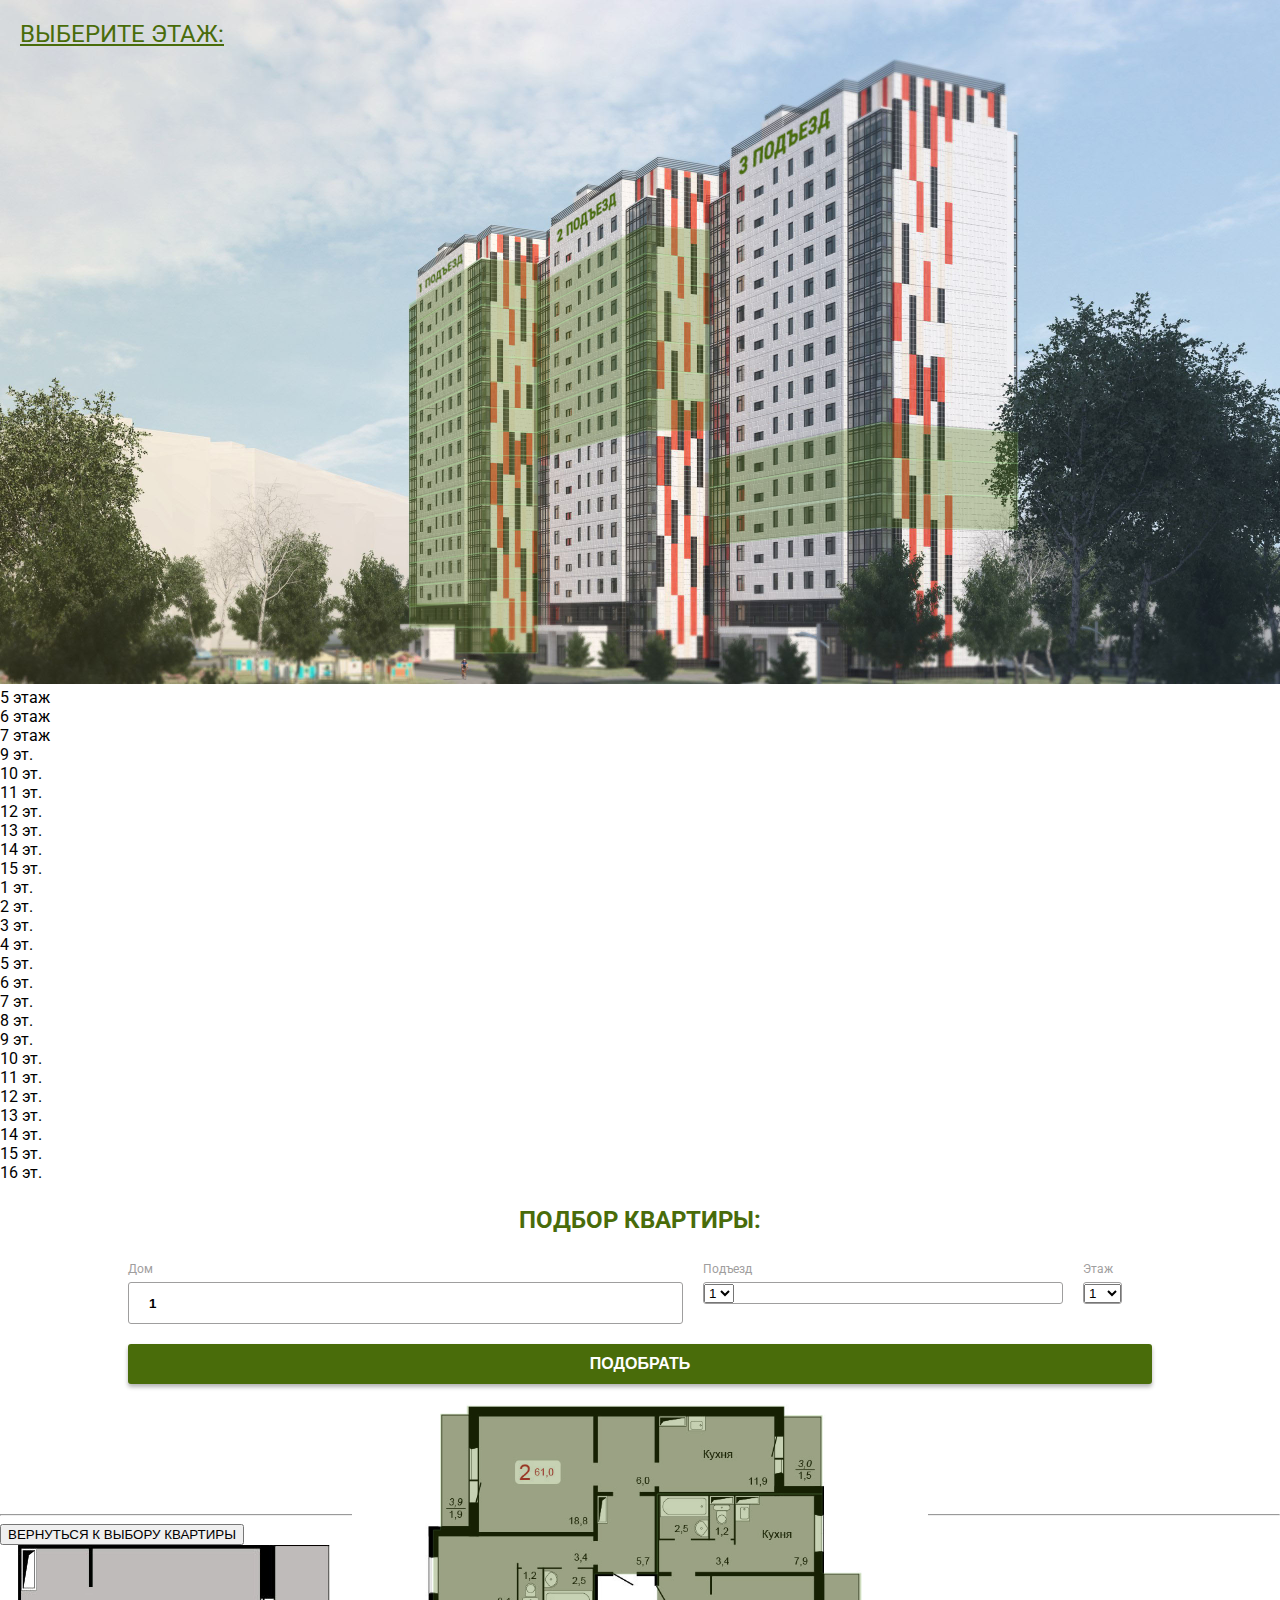
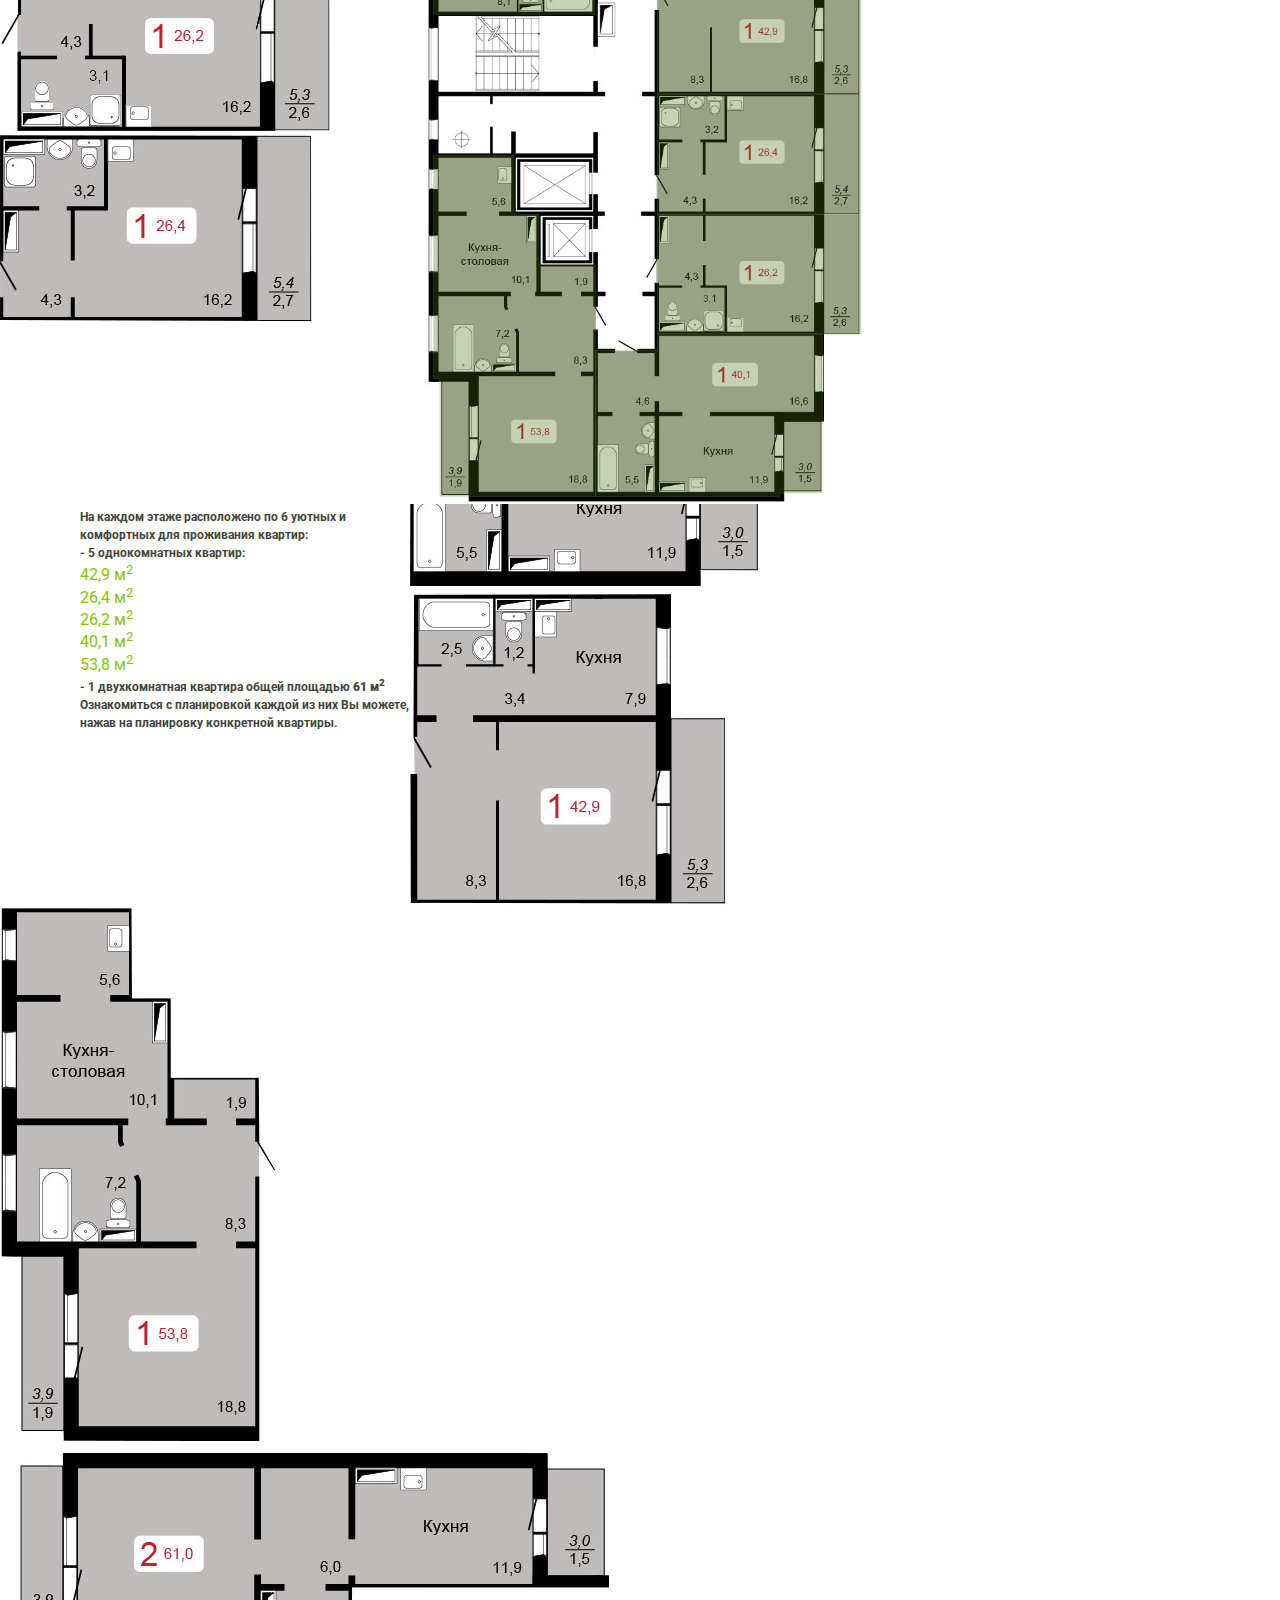
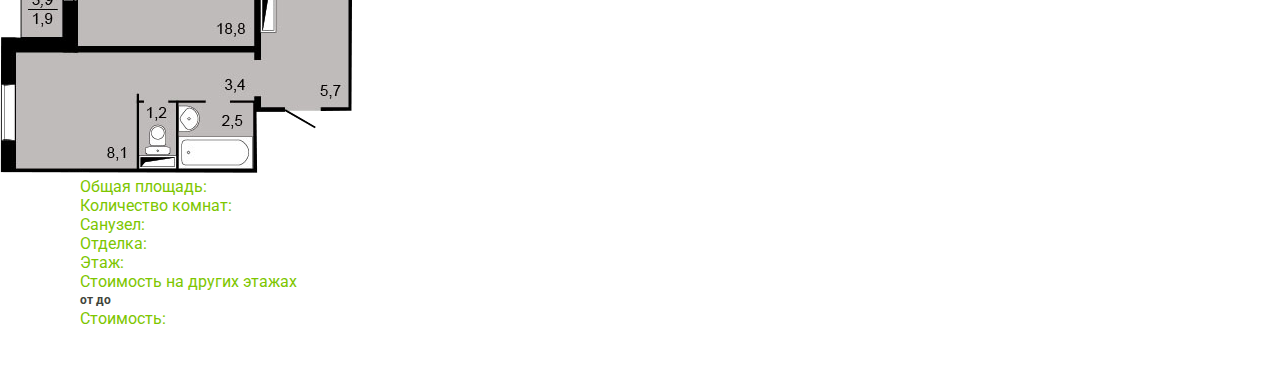
<file: kbs-km.ru/mk-michurino-d1.html>
<!DOCTYPE html>
<html lang="en">
<head>
    <meta charset="UTF-8">
    <meta name="viewport" content="width=device-width, initial-scale=1.0">
    <meta http-equiv="X-UA-Compatible" content="ie=edge">
    <link rel="shortcut icon" href="img/icon.png">
    <title>Дом №1</title>
    <link rel="stylesheet" href="style.css">
</head>
<body>
    <header></header>
    <div id="wrapper__build">
        <span class="hint">ВЫБЕРИТЕ ЭТАЖ:</span>
        <svg class="select__floor" viewBox="0 0 1000 560" preserveAspectRatio="xMidYMid meet">
        <!--Подъезд №1-->
            <!--Эт.1-->
            <a class="e1f1" href=".piking"  get-entrance="first" get-floor="1">
                <path d="M356,490 L 376,490 L 420,490 L 420,510 L 376,510 L 356,510 L 356,490"></path>
            </a>
            <!--Эт.2-->
            <a class="e1f2" href=".piking" get-entrance="first" get-floor="2">
                <path d="M320,472 L 376,470 L 420,470 L 420,490 L 376,490 L 320,490 L 320,474"></path>
            </a>
            <!--Эт.3-->
            <a class="e1f3" href=".piking" get-entrance="first" get-floor="3">
                <path d="M320,458 L 376,452 L 420,452 L 420,470 L 376,470 L 320,474 L 320,458"></path>
            </a>
            <!--Эт.4-->
            <a class="e1f4" href=".piking" get-entrance="first" get-floor="4">
                <path d="M320,440 L 376,432 L 420,432 L 420,452 L 376,452 L 320,458 L 320,440"></path>
            </a>
            <!--Эт.5-->
            <a class="e1f5" href=".piking" get-entrance="first" get-floor="5">
                <path d="M320,424 L 376,414 L 420,414 L 420,432 L 376,432 L 320,440 L 320,424"></path>
            </a>
            <!--Эт.6-->
            <a class="e1f6" href=".piking" get-entrance="first" get-floor="6">
                <path d="M320,408 L 376,394 L 420,394 L 420,414 L 376,414 L 320,424 L 320,408"></path>
            </a>
            <!--Эт.7-->
            <a class="e1f7" href=".piking" get-entrance="first" get-floor="7">
                <path d="M320,390 L 376,376 L 420,376 L 420,394 L 376,394 L 320,408 L 320,390"></path>
            </a>
            <!--Эт.8-->
            <a class="e1f8" href=".piking" get-entrance="first" get-floor="8">
                <path d="M320,374 L 376,356 L 420,356 L 420,376 L 376,376 L 320,390 L 320,374"></path>
            </a>
            <!--Эт.9-->
            <a class="e1f9" href=".piking" get-entrance="first" get-floor="9">
                <path d="M320,356 L 376,336 L 420,338 L 420,356 L 376,356 L 320,374 L 320,356"></path>
            </a>
            <!--Эт.10-->
            <a class="e1f10" href=".piking" get-entrance="first" get-floor="10">
                <path d="M320,340 L 376,318 L 420,320 L 420,338 L 376,336 L 320,356 L 320,340"></path>
            </a>
            <!--Эт.11-->
            <a class="e1f11" href=".piking" get-entrance="first" get-floor="11">
                <path d="M320,324 L 376,298 L 420,300 L 420,320 L 376,318 L 320,340 L 320,324"></path>
            </a>
            <!--Эт.12-->
            <a class="e1f12" href=".piking" get-entrance="first" get-floor="12">
                <path d="M320,306 L 376,278 L 420,280 L 420,300 L 376,298 L 320,324 L 320,306"></path>
            </a>
            <!--Эт.13-->
            <a class="e1f13" href=".piking" get-entrance="first" get-floor="13">
                <path d="M320,290 L 376,258 L 420,260 L 420,280 L 376,278 L 320,306 L 320,290"></path>
            </a>
            <!--Эт.14-->
            <a class="e1f14" href=".piking" get-entrance="first" get-floor="14">
                <path d="M320,272 L 376,238 L 420,242 L 420,260 L 376,258 L 320,290 L 320,272"></path>
            </a>
            <!--Эт.15-->
            <a class="e1f15" href=".piking" get-entrance="first" get-floor="15">
                <path d="M320,255 L 376,220 L 420,224 L 420,242 L 376,238 L 320,272 L 320,255"></path>
            </a>
            <!--Эт.16-->
            <a class="e1f16" href=".piking" get-entrance="first" get-floor="16">
                <path d="M320,238 L 376,202 L 420,206 L 420,224 L 376,220 L 320,256 L 320,238"></path>
            </a>
            <!--Подъезд №2-->
             <!--Эт.9-->
            <a class="e2f9" href=".piking"  get-entrance="second" get-floor="17">
                <path d="M419,338 L 504,312 L 554,312 L 554,336 L 504,336 L 419,358 L 419,338"></path>
            </a>
            <!--Эт.10-->
            <a class="e2f10" href=".piking"  get-entrance="second" get-floor="18">
                <path d="M419,320 L 504,289 L 554,292 L 554,313 L 504,312 L 419,338 L 419,320"></path>
            </a>
            <!--Эт.11-->
            <a class="e2f11" href=".piking"  get-entrance="second" get-floor="19">
                <path d="M419,300 L 504,266 L 554,270 L 554,292 L 504,289 L 419,320 L 419,300"></path>
            </a>
            <!--Эт.12-->
            <a class="e2f12" href=".piking"  get-entrance="second" get-floor="20">
                <path d="M419,282 L 504,243 L 554,248 L 554,270 L 504,266 L 419,300 L 419,282"></path>
            </a>
            <!--Эт.13-->
            <a class="e2f13" href=".piking"  get-entrance="second" get-floor="21">
                <path d="M419,262 L 504,220 L 554,224 L 554,248 L 504,244 L 419,282 L 419,262"></path>
            </a>
            <!--Эт.14-->
            <a class="e2f14" href=".piking"  get-entrance="second" get-floor="22">
                <path d="M419,242 L 504,198 L 554,202 L 554,224 L 504,220 L 419,262 L 419,242"></path>
            </a>
            <!--Эт.15-->
             <a class="e2f15" href=".piking"  get-entrance="second" get-floor="23">
                <path d="M419,222 L 504,176 L 554,180 L 554,202 L 504,198 L 419,242 L 419,222"></path>
            </a>
            <!--Подъезд №3-->
            <!--Эт.5-->
            <a class="e3f5" href=".piking"  get-entrance="third" get-floor="24">
                <path d="M554,404 L 688,386 L 795,388 L 795,414 L 688,412 L 554,426 L 554,404"></path>
            </a>
            <!--Эт.6-->
            <a class="e3f6" href=".piking"  get-entrance="third" get-floor="25">
                <path d="M554,381 L 688,358 L 795,362 L 795,388 L 688,385 L 554,403 L 554,381"></path>
            </a>
            <!--Эт.7-->
            <a class="e3f7" href=".piking"  get-entrance="third" get-floor="26">
                <path d="M554,359 L 688,330 L 795,338 L 795,362 L 688,358 L 554,381 L 554,359"></path>
            </a>
        </svg>
        <img src="img/build_1.jpg">
        <!--Подписи к этажам-->
        <div>
        <!--3 Подъезд-->
            <div class="sign_3e sign35">5 этаж</div>
            <div class="sign_3e sign36">6 этаж</div>
            <div class="sign_3e sign37">7 этаж</div>
        <!--2 Подъезд-->
            <div class="sign_2e sign29">9 эт.</div>
            <div class="sign_2e sign210">10 эт.</div>
            <div class="sign_2e sign211">11 эт.</div>
            <div class="sign_2e sign212">12 эт.</div>
            <div class="sign_2e sign213">13 эт.</div>
            <div class="sign_2e sign214">14 эт.</div>
            <div class="sign_2e sign215">15 эт.</div>
        <!--1 Подъезд-->
            <div class="sign_1e sign11">1 эт.</div>
            <div class="sign_1e sign12">2 эт.</div>
            <div class="sign_1e sign13">3 эт.</div>
            <div class="sign_1e sign14">4 эт.</div>
            <div class="sign_1e sign15">5 эт.</div>
            <div class="sign_1e sign16">6 эт.</div>
            <div class="sign_1e sign17">7 эт.</div>
            <div class="sign_1e sign18">8 эт.</div>
            <div class="sign_1e sign19">9 эт.</div>
            <div class="sign_1e sign110">10 эт.</div>
            <div class="sign_1e sign111">11 эт.</div>
            <div class="sign_1e sign112">12 эт.</div>
            <div class="sign_1e sign113">13 эт.</div>
            <div class="sign_1e sign114">14 эт.</div>
            <div class="sign_1e sign115">15 эт.</div>
            <div class="sign_1e sign116">16 эт.</div>
        </div>
    </div>
    <div class="piking" style="height:300px;">
        <h3>ПОДБОР КВАРТИРЫ:</h3>
        <div class="forma__wrapper">
            <div class="house input">
                <label for="">Дом</label>
                <div class="inner">
                    <input id="house" value="1" name="house" placeholder="Для выбора доступен только 1 дом!"></input>
                </div>
            </div>
            <div class="entrance input">
                <label for="entrance">Подъезд</label>
                <div class="inner">
                    <select id="entrance" value="" name="entrance">
                        <option value="first">1</option>
                        <option value="second">2</option>
                        <option value="third">3</option>
                    </select>
                </div>
            </div>
            <div class="floor input">
                <label for="floor">Этаж</label>
                <div class="inner">
                    <select id="floor" value="" name="floor">
                        <option main-value="first">1</option>
                        <option main-value="first">2</option>
                        <option main-value="first">3</option>
                        <option main-value="first">4</option>
                        <option main-value="first">5</option>
                        <option main-value="first">6</option>
                        <option main-value="first">7</option>
                        <option main-value="first">8</option>
                        <option main-value="first">9</option>
                        <option main-value="first">10</option>
                        <option main-value="first">11</option>
                        <option main-value="first">12</option>
                        <option main-value="first">13</option>
                        <option main-value="first">14</option>
                        <option main-value="first">15</option>
                        <option main-value="first">16</option>
                        
                        <option main-value="second">9</option>
                        <option main-value="second">10</option>
                        <option main-value="second">11</option>
                        <option main-value="second">12</option>
                        <option main-value="second">13</option>
                        <option main-value="second">14</option>
                        <option main-value="second">15</option>
                        
                        <option main-value="third">5</option>
                        <option main-value="third">6</option>
                        <option main-value="third">7</option>>
                    </select>
                </div>
            </div>
        </div>
        <div class="btn__wrapper">
            <button class="toSelect">ПОДОБРАТЬ</button>
        </div>
            <div class="container">
                <div class="floor__wrapper">
                    <figure class="floor__figure">
                        <svg class="select__apartament" viewBox="0 0 800 1000" preserveAspectRatio="xMidYMid meet">
                            <!--Двушка верхний левый край-->
                            <a key="" class="select__apart kv610" kv="k610" href=".apartament">
                                <path d="M123,14 L 160,14 L 160,3 L 600,3 L 600,16 L 653,16 L 653,125 L 424,125 L 424,236 L 337,236 L 337,292 L 113,292 L 113,175 L 123,175 L 123,14"></path>
                            </a>
                            <!--Однушка снизу слева-->
                            <a key="" class="select__apart kv538" kv="k538" href=".apartament">
                                <path d="M113,488 L 225,488 L 225,570 L 259,570 L 259,640 L 338,640 L 338,962 L 122,962 L 122,798 L 113,798 L 113,488"></path>
                            </a>
                            <!--Однушка справа верхняя-->
                            <a key="" class="select__apart kv429" kv="k429" href=".apartament">
                                <path d="M424,125 L 653,125 L 653,235 L 707,235 L 707,403 L 424,403 L 424,125"></path>
                            </a>
                            <!--Однушка справа по центру-->
                            <a key="" class="select__apart kv264" kv="k264" href=".apartament">
                                <path d="M424,403 L 707,403 L 707,570 L 424,570 L 424,403"></path>
                            </a>
                            <!--Однушка справа снизу-->
                            <a key="" class="select__apart kv262" kv="k262" href=".apartament">
                                <path d="M424,570 L 707,570 L 707,736 L 424,736 L 424,570"></path>
                            </a>
                            <!--Однушка левый нижни угол-->
                            <a key="" class="select__apart kv401" kv="k401" href=".apartament">
                                <path d="M424,736 L 653,736 L 653,957 L 594,957 L 594,962 L 338,962 L 338,759 L 424,759 L 424,736"></path>
                            </a>
                        </svg>
                        <img src="img/floor.jpg" alt="Этаж">
                    </figure>
                <!--Описание планировки этажа-->
                    <aside class="description__floor">
                        <p>На каждом этаже расположено по 6 уютных и комфортных для проживания квартир:</p>
                        <p>- 5 однокомнатных квартир:</p>
                        <span>42,9 м<sup>2</sup></span><br>
                        <span>26,4 м<sup>2</sup></span><br>
                        <span>26,2 м<sup>2</sup></span><br>
                        <span>40,1 м<sup>2</sup></span><br>
                        <span>53,8 м<sup>2</sup></span><br>
                        <p>- 1 двухкомнатная квартира общей площадью <strong>61 м<sup>2</sup></strong></p>
                        <p>Ознакомиться с планировкой каждой из них Вы можете, нажав на планировку конкретной квартиры.</p>
                    </aside>
            </div>
        </div>
    </div>
    <hr>
    <!--Планировка квартиры + описание квартиры-->
    <div class="toggle_wrap">
        <div class="btn__wrapper goTop">
            <button href=".piking">ВЕРНУТЬСЯ К ВЫБОРУ КВАРТИРЫ</button>
        </div>
        <div class="container">
            <div class="apart__wrapper"> 
                <div class="apartament">
                    <div class="k262 apart"><img src="img/1k26.2m.png" alt="1 комнатная 26.2"></div>
                    <div class="k264 apart"><img src="img/1k26.4m.png" alt="1 комнатная 26.4"></div>
                    <div class="k401 apart"><img src="img/1k40.1m.png" alt="1 комнатная 40.1"></div>
                    <div class="k429 apart"><img src="img/1k42.9m.png" alt="1 комнатная 42.9"></div>
                    <div class="k538 apart"><img src="img/1k53.8m.png" alt="1 комнатная 53.8"></div>
                    <div class="k610 apart"><img src="img/2k61m.png" alt="2 комнатная 61"></div>
                </div>
                <!--Описание квартиры-->
                <aside class="description__apart">
                    <span>Общая площадь:</span>
                        <p id="area"></p>
                    <span>Количество комнат:</span>
                        <p id="rooms"></p>
                    <span>Санузел:</span>
                        <p id="bathroom"></p>
                    <span>Отделка:</span>
                        <p id="decor"></p>
                    <span>Этаж:</span>
                        <p id="floornum"></p>
                    <span>Стоимость на других этажах</span>
                        <nobr><p>от <u id="min-price"></u> до <u id="max-price"></u></p></nobr>
                    <span>Стоимость:</span>
                        <p id="price"></p>
                </aside>
                
            </div>
        </div>
    </div>
    <script src="https://code.jquery.com/jquery-3.2.1.js"></script>
    <script src="js/js-sign.js"></script>
    <script src="js/js-scroll.js"></script>
    <script src="js/js-dropdown.js"></script>
    <script src="js/js-arrapart.js"></script>
    <script src="js/js-selectapart.js"></script>
    <script src="js/js-viewapart.js"></script>
    <script>
        $(".select__apart").click(function () {
    		$(".apart__wrapper").show();
        });
    </script>
</body>
</html>
</file>
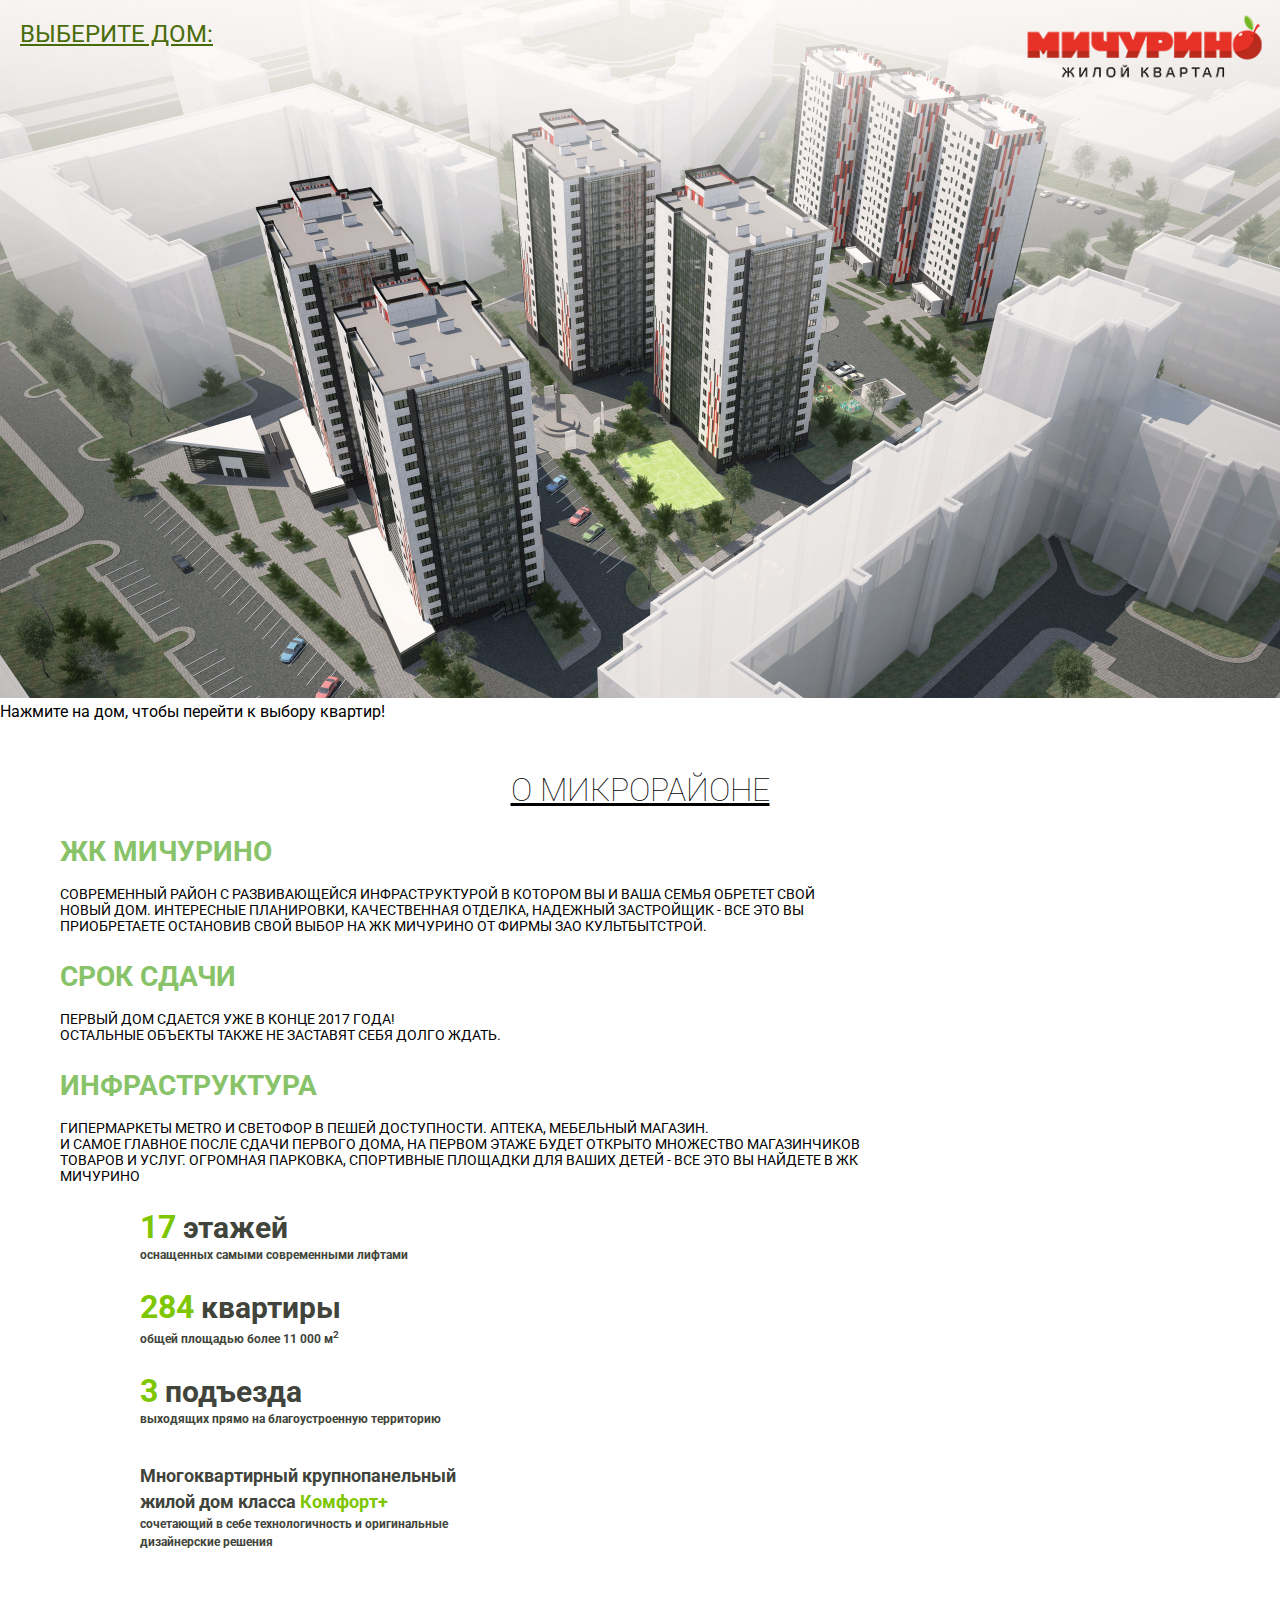
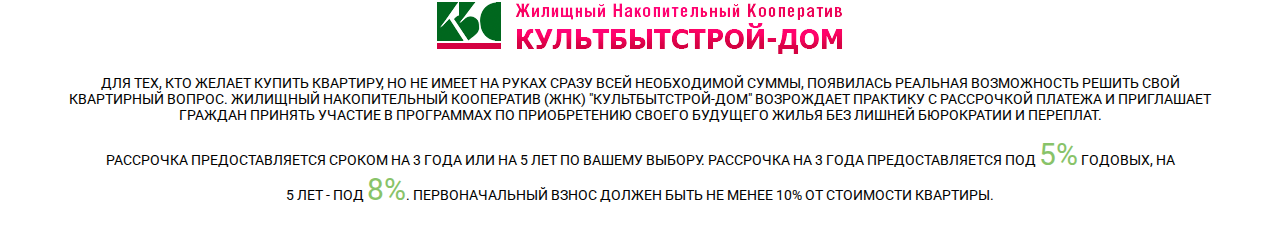
<file: kbs-km.ru/mk-michurino.html>
<!DOCTYPE html>
<html lang="en">
<head>
    <meta charset="UTF-8">
    <meta name="viewport" content="width=device-width, initial-scale=1.0">
    <meta http-equiv="X-UA-Compatible" content="ie=edge">
    <link rel="shortcut icon" href="img/icon.png">
    <title>ЖК-Мичурино</title>
    <link rel="stylesheet" href="style.css">
</head>
<body>
    <header></header>
    <div id="wrapper__dist">
        <img class="logo" src="img/logo.png" alt="логотип">
        <span class="hint">ВЫБЕРИТЕ ДОМ:</span>
        <svg class="select__build" viewBox="0 0 1000 560" preserveAspectRatio="xMidYMid meet">
            <!--Дом №3.2-->
            
            <path class="h-three-two" d="M260,240 L 279,237 L 278,234 L 292,231 L 290,217 L 327,209 L 335,221 L 342,220 L 345,222 L 364,218 L 377,235 L 377,242 L 393,262 L 398,261 L 414,281 L 428,470 L 341,495 L 342,507 L 314,524 L 268,418 L 293,410 L 260,240"></path>
            
            <!--Дом №2.2-->

            <path class="h-two-two" d="M511,152 L 525,149 L 523,147 L 534,145 L 535,133 L 562,127 L 576,140 L 589,136 L 606,148 L 606,152 L 629,168 L 634,167 L 651,180 L 631,347 L 560,370 L 511,320 L 511,152"></path>
            
            <!--Дом №3.1-->
            
            <path class="h-three-one" d="M199,162 L 216,159 L 216,156 L 229,154 L 225,142 L 258,136 L 265,148 L 272,147 L 274,149 L 290,146 L 300,159 L 300,163 L 310,176 L 313,176 L 325,191 L 327,210 L 290,217 L 292,231 L 278,234  L 279,236 L 260,240 L 286,378 L 271,382 L 273,391 L 245,398 L 216,327 L 237,317 L 199,162"></path>
            
            <!--Дом №2.1-->
            
            <path class="h-two-one" d="M400,105 L 412,103 L 411,101 L 421,99 L 421,88 L 446,84 L 458,95 L 472,93 L 484,102 L 483,105 L 499,116 L 502,116 L 518,127 L 518,150 L 511,152 L 511,287, 447,301, 411,258 L 400,105"></path>
            
            <!--Дом №1-->
            <a href="mk-michurino-d1.html">
                <path class="h-one" d="M630,37 L 660,34 L 663,36 L 668,36 L 699,54 L 711,52 L 715,55 L 720,54 L 750,71 L 750,74 L 770,73 L 775,75 L 780,75 L 817,95 L 817,98, 819,98 L 816,110 L 819,112 L 789,232 L 779,238 L 777,250 L 749,254 L 735,244 L 727,247 L 711,232 L 712,221 L 693,225 L 681,215 L 674,217 L 660,204 L 660,193 L 650,195 L 651,180 L 634,167 L 630,168 L 616,159 L 625,49 L 629,49 L 630,37"></path>
            </a>
        </svg>
        <img src="img/complex.jpg">  
     <!--Подписи к домам-->
        <div class="sign">
            <!--Дом 1-->
            <div class="one">
                Нажмите на дом, чтобы перейти к выбору квартир!
            </div>
            <!--дом 2.2-->
            <div class="two-two">
                Продажи квартир в этом доме скоро начнуться!
            </div>
            <!--дом 2.1-->
            <div class="two-one">
                Продажи квартир в этом доме скоро начнуться!
            </div>
            <!--дом 3.2-->
            <div class="three-two">
                Продажи квартир в этом доме скоро начнуться!
            </div>
            <!--дом 3.1-->
            <div class="three-one">
                Продажи квартир в этом доме скоро начнуться!
            </div>
        </div>
    </div>
    <!--Описание микрорайона-->
    <div class="container">
    <div class="discription__wrapper">
        <h1>О МИКРОРАЙОНЕ</h1>
        <div class="information">
            <h2>ЖК МИЧУРИНО</h2>
            <p>Современный район с развивающейся инфраструктурой в котором вы и ваша семья обретет свой новый дом. Интересные планировки, качественная отделка, надежный застройщик - все это вы приобретаете остановив свой выбор на ЖК Мичурино от фирмы ЗАО Культбытстрой.</p>
            
            <h2>СРОК СДАЧИ</h2>
            <p>Первый дом сдается уже в конце 2017 года!</p>
            <p>Остальные объекты также не заставят себя долго ждать.</p>

            <h2>ИНФРАСТРУКТУРА</h2>
            <p>Гипермаркеты METRO и Светофор в пешей доступности. Аптека, мебельный магазин.</p>
            <p>И самое главное после сдачи первого дома, на первом этаже будет открыто множество магазинчиков товаров и услуг. Огромная парковка, спортивные площадки для ваших детей - все это вы найдете в ЖК Мичурино</p>
        </div>
        <aside class="numbers">
            <h2><b>17</b> этажей</h2>
            <p>оснащенных самыми современными лифтами</p>

            <h2><b>284</b> квартиры</h2>
            <p>общей площадью более 11 000 м<sup>2</sup></p>

            <h2><b>3</b> подъезда</h2>
            <p>выходящих прямо на благоустроенную территорию</p>

            <h3>Многоквартирный крупнопанельный жилой дом класса <span>Комфорт+</span></h3>
            <p>сочетающий в себе технологичность и оригинальные дизайнерские решения</p>
        </aside>

        <footer>
            <img src="img/koop-logo.png" alt="Жилищный Накопительный Кооператив">
            <p>Для тех, кто желает купить квартиру, но не имеет на руках сразу всей необходимой суммы, появилась реальная возможность решить свой квартирный вопрос. Жилищный накопительный кооператив (ЖНК) "Культбытстрой-дом" возрождает практику с рассрочкой платежа и приглашает граждан принять участие в программах по приобретению своего будущего жилья без лишней бюрократии и переплат.</p>
            <p class="percent">рассрочка предоставляется сроком на 3 года или на 5 лет по вашему выбору. Рассрочка на 3 года предоставляется под <span>5%</span> годовых, на 5 лет - под <span>8%</span>. Первоначальный взнос должен быть не менее 10% от стоимости квартиры.</p>
        </footer>
    </div>
    </div>

    <script src="https://code.jquery.com/jquery-3.2.1.js"></script>
    <script>
        $('.h-one').hover(
            function(){
                $('.one').css('display','block');
            },
            function(){
                $('.one').css('display','none');
            }
        );
        $('.h-two-two').hover(
            function(){
                $('.two-two').css('display','block');
            },
            function(){
                $('.two-two').css('display','none');
            }
        );
        $('.h-two-one').hover(
            function(){
                $('.two-one').css('display','block');
            },
            function(){
                $('.two-one').css('display','none');
            }
        );
        $('.h-three-two').hover(
            function(){
                $('.three-two').css('display','block');
            },
            function(){
                $('.three-two').css('display','none');
            }
        );
        $('.h-three-one').hover(
            function(){
                $('.three-one').css('display','block');
            },
            function(){
                $('.three-one').css('display','none');
            }
        );
    </script>
</body>
</html>
</file>
<file: kbs-km.ru/style.css>
@import url('https://fonts.googleapis.com/css?family=Roboto');

html,
body {
    margin: 0;
    padding: 0;
    font-family: 'Roboto', sans-serif;
}
#wrapper {
    position: relative;
}
.logo {
    position: absolute;
    top: 10px;
    right: 10px;
    width: 250px;
}
.hint {
    color: #496c0a;
    text-decoration: underline;
    font-size: 24px;
    position: absolute;
    top: 20px;
    left: 20px;
}
img {
    max-width: 100%;
}
.select__build,
.select__floor,
.select__apartament {
    position: absolute;
}
.select__build path,
.select__floor path,
.select__apartament path {
    cursor: pointer;
    opacity: 0;
    fill: #496c0a;
    stroke: #88c369;
}
.select__floor path,
.select__apartament path {
    opacity: 0.3;
    fill: #496c0a;
}
.select__build path:hover {
    opacity: .4;
}
.select__floor path:hover,
.select__apartament path:hover {
    opacity: .8
}
.piking h3 {
    color: #496c0a;
    font-size: 24px;
    text-align: center;
}
.piking .forma__wrapper {
    max-width: 1024px;
    margin: 0 auto;
    padding: 0 20px;
    display: flex;
}
.piking .forma__wrapper label {
    font-size: 12px;
    color: #9f9e9e;
}
.piking .input .inner {
  overflow: hidden;
  padding: 0;
  margin-top: 5px;
  border: 1px solid #9f9e9e;
  border-radius: 3px;
}
.piking .input input {
  width: 100%;
  margin: 0;
  padding: 0 20px;
  border: 0;
  background: none;
  font-weight: bold;
  height: 40px;
}
.piking .input input:active {
    border-color: #496c0a;
}
.piking .forma__wrapper .house {
    max-width: 555px;
    width: 555px;
    margin-right: 20px;
    display: block;
}
.piking .forma__wrapper .entrance {
    max-width: 360px;
    width: 360px;
    margin-right: 20px;
    display: block;
}
.piking .forma__wrapper .floor {
    max-width: 165px;
    display: block;
}
.piking .btn__wrapper {
    padding: 0 20px;
}
.piking button {
    cursor: pointer;
    max-width: 1024px;
    margin: 20px auto;
    display: block;
    background-color: #496c0a;
    width: 100%;
    height: 40px;
    border: none;
    border-radius: 3px;
    color: #fff;
    font-size: 16px;
    font-weight: bold;
    box-shadow: 0 3px 4px rgba(0,0,0,.3);
}
.piking button:hover {
    box-shadow: 0 3px 4px rgba(0,0,0,.3) inset;
}

.floor__figure {
    display: block;
    width: 45vw;
    text-align: center;
    margin: auto;
    position: relative;
}
/*Описание микрорайона*/
.discription__wrapper {
    padding: 50px 60px 20px;
}
.discription__wrapper h1 {
    text-decoration: underline;
    text-align: center;
    font-weight: lighter;
    margin: 0;
}
.information {
    max-width: 800px;
    float: left;
    text-transform: uppercase;
}
.information h2 {
    font-size: 28px;
    color: #88c369;
    font-weight: bold;
    margin: 26px 0 18px;
}
.information p {
    font-size: 14px;
    margin: 0;
}
aside {
    max-width: 330px;
    float: left;
    padding: 0 0 50px 80px;
    color: #41443b;
}
aside h2 {
    font-weight: bolder;
    font-size: 30px;
    margin: 24px 0 0;
}
aside p {
    margin: 0;
    font-weight: bold;
    font-size: 12px;
    line-height: 18px;
}
aside b, aside span {
    color: #7dc600;
}
aside b {
    font-size: 32px;
    font-weight: 700; 
}
aside h3 {
    font-size: 18px;
    margin: 35px 0 0;
    line-height: 26px;
}
footer {
    clear:both;
    text-align: center;
}
footer img {
    text-align: center;
}
footer p {
    text-transform: uppercase;
    font-size: 14px;
}
footer .percent {
    width: 1070px;
    margin: auto;
}
footer span {
    font-size: 30px;
    color: #88c369;
}

/*подписи к домам*/
.sign .two-two {
    position: absolute;
    top: 13%;
    left: 52.7%;
    border: 1px solid #88c369;
    border-radius: 10px;
    padding: 10px;
    width: 20%;
    font-size: 1.2vw;
    background: #88c369;
    color: #fff;
    display: none;
}
.two-two::after, .two-two::before {
    content: '';
    position: absolute;
    background: #88c369;
    left: 20px; bottom: -11px;
    width: 20px; height: 20px;
    transform: rotate(45deg);
    -webkit-transform: rotate(45deg);
}
.sign .two-two,
.sign .two-one,
.sign .three-two,
.sign .three-one {
    position: absolute;
    border: 1px solid #88c369;
    border-radius: 10px;
    padding: 10px;
    width: 20%;
    font-size: 1.2vw;
    background: #88c369;
    color: #fff;
    display: none;
}
.two-two::after, .two-two::before,
.two-one::after, .two-one::before,
.three-two::after, .three-two::before,
.three-one::after, .three-one::before {
    content: '';
    position: absolute;
    background: #88c369;
    left: 20px; bottom: -11px;
    width: 20px; height: 20px;
    transform: rotate(45deg);
    -webkit-transform: rotate(45deg);
}
.sign .two-two {
    top: 13%;
    left: 53%;
}
.sign .two-one {
    top: 5%;
    left: 41%;
}
.sign .three-two {
    top: 28%;
    left: 28%;
}
.sign .three-one {
    top: 14%;
    left: 22%;
}


@media screen and (max-width: 1000px) {
    .logo{
        width: 200px;
    }
    .hint{
        font-size:20px;
    }
}
@media screen and (max-width: 820px) {
    .logo{
        width: 150px;
    }
    .hint{
        font-size: 18px;
    }
}
@media screen and (max-width: 620px) {
    .logo{
        width: 100px;
    }
    .hint {
        font-size: 16px;
    }
}
</file>
<file: Buisness Landing/css/main.css>
@import url(fonts.css);
@import url(font-awesome.min.css);

* {
	margin: 0;
	padding: 0;
}

h1 {
	font-family: 'HelveticaNeueBold';
	font-size: 48px;
}
h3 {
	font-family: 'HelveticaNeueLight';
	font-size: 30px;
	font-weight: 100;
}

header {
	width: 100%;
	height: 777px;
}

	header .contacts {
		height: 42px;
		background-color: #f0f2f4;
		border-bottom: 1px solid #e2e2e2;
		padding-left: 870px;
		font-family: 'Helvetica';
		color: #424242;
		font-size: 15px;
	}

		header .phoneNumber {
			float: left;
			height: 42px;
			display: block;
			padding-right: 20px;
			border-right: 1px solid #e2e2e2;
		}

		header .email{
			float: left;
			height: 42px;
			width: 147px;
			padding-left: 20px;
		}

		header span {
			float: left;
			line-height: 45px;
		}
		
		header .fb {
			float: left;
			height: 21px;
			width: 26px;
			background-color: #1287bf;
			color: #fff;
			font-size: 16px;
			text-align: center;
			margin-top: 7px;
			padding-top: 5px;
			-webkit-border-radius: 3px;
			-moz-border-radius: 3px;
			-o-border-radius: 3px;
			border-radius: 3px;
		}


	header nav {
		background-color: #fff;
		height: 130px;		
	}

	header nav .logo {
		float: left;
		margin-top: 38px;
		padding-left: 165px;
	}
		header nav i {
			float: left;
		}
		header nav hgroup {
			float: left;
			color: #424242;
		}
		header nav hgroup h1 {
			font-family: 'HelveticaNeueBold';
			font-size: 37px;
		}
		header nav hgroup p {
			font-family: 'HelveticaNeue';
			font-size: 15px;
		}

	header nav ul {
		float: left;
		padding: 48px 0 0 180px;
		font-size: 0;
	}
	header nav li {
		padding: 0 15px 0 15px;
		display: inline-block;
		vertical-align: middle;
	}
	header nav li:nth-child(2n) {
		padding: 0;
		color: #424242;
		font-size: 15px;
		font-family: 'HelveticaNeueBold';
	}
	header nav li>a{
		text-decoration: none;
		color: #424242;
		font-size: 15px;
		font-family: 'HelveticaNeueBold';
	}
	header nav li>a:hover{
		color: #de2b24;
	}
	header nav button {
		font-family: 'HelveticaNeueBold';
		font-size: 15px;
		background-color: #de2b24;
		color: #fff;
		border: none;
		cursor: pointer;
		padding: 9px 22px;
		margin-left: 15px;
		-webkit-border-radius: 5px;
		-moz-border-radius: 5px;
		-o-border-radius: 5px;
		border-radius: 5px;
	}
	header nav button:hover {
		background-color: #f8cd53;
	}

	header .banner {
		text-align: center;
		color: #fff;
		height: 100%;
		vertical-align: middle;
		margin-top: 175px;
	}
		
		header .banner button {
			cursor: pointer;
			background-color: #f8cd53;
			border: none;
			color: #fff;
			font-family: 'HelveticaNeueBold';
			font-size: 1.46em;
			padding: 20px 40px;
			margin-top: 25px;
			-webkit-border-radius: 5px;
			-moz-border-radius: 5px;
			-o-border-radius: 5px;
			border-radius: 5px;
		}
		header .banner button:hover {
			background-color: #de2b24;
		}

main h1 {
	font-size: 36px;
}
main h3 {
	font-size: 20px;
}

main .about {
		height: 540px;
	}

	main hgroup {
		text-align: center;
		color: #424242;
		padding-top: 95px;
	}
	
	main .about .wrap {
		width: 1060px;
		margin: auto;
	}

	main .about .services {
		display: inline-block;
		width: 250px;
		text-align: center;
		margin: 46px 50px;
	}
	
	main .services h2 {
		color: #424242;
		font-family: 'HelveticaNeueBold';
		font-size: 22px;
	}
	main p {
		font-family: 'OpenSans';
		font-size: 13px;
		color: #5c5c5c;
	}

main .approch {
	height: 1405px;
	background-color: #f3f3f3;
	
}
	.approch .wrap {
		margin-top: 44px;
	}
	.approch .steps {
		width: 1020px;
		background-color: #fff;
		margin: 0 auto 40px auto;
		height: 236px;
		box-shadow: 0 0 3px 1px rgba(0,0,0, 0.1);
		position: relative;
		-webkit-border-radius: 5px;
		-moz-border-radius: 5px;
		-o-border-radius: 5px;
		border-radius: 5px;
	}
	
	.approch .step1 {
		background: #fff url(../img/camera.png) -49px -15px no-repeat;
	}
	.approch .step2 {
		background: #fff url(../img/road.png) 682px 0 no-repeat;
	}
	.approch .step3 {
		background: #fff url(../img/tabel.png) -39px -16px no-repeat;
	}
	.approch .step4 {
		background: #fff url(../img/worktabel.png) 682px 0 no-repeat;
	}

	.approch .steps h2 {
		font-family: 'HelveticaNeueBold';
		font-size: 18px;
	}
	
	.approch .steps hgroup {
		width: 521px;
		padding-top: 70px;
	}
	.approch .step1 hgroup, .approch .step3 hgroup {
		text-align: left;
		margin-left: 428px;
	}
	.approch .step2 hgroup, .approch .step4 hgroup {
		text-align: right;
		margin-left: 70px
	}

	.approch .steps .plate{
		position: absolute;
		top: 62px;
		width: 101px;
		height: 101px;
		text-align: center;
		background-color: #de2b24;
		font-family: 'Helvetica';
		border: 2px solid #fff;
		-webkit-border-radius: 5px;
		-moz-border-radius: 5px;
		-o-border-radius: 5px;
		border-radius: 5px;
	}
	.approch .steps .p1, .approch .steps .p3 {
		left: 286px;
	} 
	.approch .steps .p2, .approch .steps .p4 {
		right: 286px;
	}

	.approch .steps .plate h2 {
		color: #fff;
		font-size: 60px;
	}
	.approch .steps .plate span {
		color: #fff;
		font-size: 20px;
	}

	.work {
		background-color: #de2b24;
		height: 866px;
	}
	.work hgroup {
		color: #fff;
	}
	.work .wrap {
		font-size: 0;
  		width: 1020px;
  		margin: 44px auto;
	}
	.work .wrap>div {
		width: 255px;
		height: 253px;
		background-color: #424242;
		display: inline-block;
	}
	.work .wrap .plane {
  		background-color: #f35e59;
  		position: relative;
	}
	.work .wrap i {
		position: absolute;
		left: 109px;
		top: 75px;
		font-size: 36px;
		color: #f9bab8;
	}
	.work .plane hgroup {
		position: absolute;
		color: #fff;
		font-family: 'HelveticaNeueBold';
		left: 43px;
		bottom: 77px;
	}
	.work .plane hgroup h2 {
		font-size: 26px;
		
	}
	.work .plane hgroup p {
		font-family: 'HelveticaNeueBold';
		color: #fff;
		font-size: 16px;
	}

	.work .b2 {
		background: url(../img/camera.png) -130px -7px no-repeat;
	}
	.work .b4 {
		background: url(../img/tree.png) -71px -7px no-repeat;
	}
	.work .b5 {
		background: url(../img/bridg.png) -74px -3px no-repeat;
	}
	.work .b7 {
		background: url(../img/track.png) -72px -7px no-repeat;
	}

main .analisys {
	min-height: 300px;
	background-color: #1287bf;
}

	.analisys hgroup {
		color: #fff;
		padding-bottom: 55px; 
	}

	 .analisys hgroup .show-submit {
		width: 57px;
	  	height: 57px;
	  	padding: 10px 5px 0 0;
	  	background-color: rgba(0,0,0,0);
	  	border: 3px solid #fff;
	  	-webkit-border-radius: 50%;
	  	-moz-border-radius: 50%;
	  	-o-border-radius: 50%;
	  	border-radius: 50%;
	  	cursor: pointer;
	  	color: #fff;
	 	font-size: 30px;
	 	font-family: 'OratorStd';
	 	font-weight: 700;
	  	-webkit-transform: rotate(-90deg);
	  	-moz-transform: rotate(-90deg); 
	  	-o-transform: rotate(-90deg); 
	  	transform: rotate(-90deg); 
	}
	.analisys hgroup .show-submit:hover {
		border-color: #DE2B24;
		color: #DE2B24;
	}

	.analisys .form-wrap {
		display: none;
		height: 560px;
	}

	.analisys .submit-form {
		/* display: none; */
		position: relative; 
		background-color: #fff;
		width: 683px;
		height: 448px;
		margin: 0 auto 0 auto;
		padding-top: 50px;
		border-radius: 3px;
		-webkit-box-sizing: border-box;
		-moz-box-sizing: border-box;
		-o-box-sizing: border-box;
		box-sizing: border-box;
	}
	 .analisys .submit-form .angle {
		position: absolute;
		background-color: #fff;
		width: 50px;
		height: 50px;
		left: 317px; top: -25px;
		-webkit-transform: rotate(45deg);
	  	-moz-transform: rotate(45deg); 
	  	-o-transform: rotate(45deg); 
	  	transform: rotate(45deg); 
	} 
	.analisys li {
		list-style: none;
	}
	.analisys .notification {
		color: #828282;
		font-size: 15px;
		font-family: 'Helvetica';
		text-align: center;
		width: 570px;
		margin: 0 auto 40px auto;
	}

	.analisys .submit-form .input-wrap {
		width: 443px;
		margin: auto;
		text-align: center;
	}
	.analisys .submit-form input {
		color: #424242;
		width: 403px;
		height: 50px;
		font-size: 15px;
		line-height: normal;
		font-family: 'Helvetica';
		padding: 0 20px;
		border: 1px solid #d8d8d8;
		margin-bottom: 8px;
		background-color: #fff;
		-webkit-border-radius: 3px;
		-moz-border-radius: 3px;
		-o-border-radius: 3px;
		border-radius: 3px;
	}
	.analisys .submit-form input:focus {
		border: 1px solid #1287bf;
		-webkit-box-shadow: 0 0 3px 1px rgba(18,135,191, 0.2);
		-moz-box-shadow: 0 0 3px 1px rgba(18,135,191, 0.2);
		-o-box-shadow: 0 0 3px 1px rgba(18,135,191, 0.2);
		box-shadow: 0 0 3px 1px rgba(18,135,191, 0.2);
	}
	.analisys .submit-form input::-webkit-input-placeholder,
	.analisys .submit-form input::-moz-placeholder {
		color: #b0b0b0;
	}
	
	.analisys .submit-form button {
		font-family: 'HelveticaNeueBold';
		font-size: 15px;
		color: #fff;
		background-color: #DE2B24;
		width: 161px;
		padding: 14px 0;
		margin-top: 36px;
		border: none;
		cursor: pointer;
		-webkit-border-radius: 3px;
		-moz-border-radius: 3px;
		-o-border-radius: 3px;
		border-radius: 3px;
	}
	.analisys .submit-form button:hover {
		background-color: #f8cd53;
	}

main footer {
	height: 484px;
	background-color: #2a2a2a;
	font-size: 0;
}
	main footer h1 {
		color: #fff;
		font-size: 29px;
		margin-bottom: 28px;
		margin-top: 55px;
	}
	main footer p {
		font-family: 'OpenSans';
		font-size: 14px;
		margin: 35px auto;
	}
	main footer .social-link {
		cursor: pointer;
		display: table-cell;
		vertical-align: middle;
		width: 45px;
		height: 45px;
		color: #fff;
		font-size: 23px;
		border: 2px solid #515151;
		-webkit-border-radius: 3px;
		-moz-border-radius: 3px;
		-o-border-radius: 3px;
		border-radius: 3px;
		
	}
	main footer .social-link:hover {
		border-color: #DE2B24;
	}
	main footer a  {
		display: inline-block;
		margin-left: 20px;
	} 
	
	main footer form {
		width: 683px;
		margin: auto;
	}
	main footer form input[type="email"] {
		width: 683px;
		height: 54px;
		background-color: #515151;
		color: #fff;
		font-size: 14px;
		border: none;
		padding-left: 22px;
		margin-bottom: 27px;
		-webkit-box-sizing: border-box;
		-moz-box-sizing: border-box;
		-o-box-sizing: border-box;
		box-sizing: border-box;
	}
	main footer form input[type="email"]::-webkit-input-placeholder,
	main footer form input[type="email"]::-moz-placeholder {
		color: #cecece;
	}

	main footer form input[type="button"] {
		background-color: rgba(0,0,0,0);
		color: #fff;
		font-family: 'Helvetica';
		font-size: 17px;
		font-weight: bold;
		padding-top: 5px;
		width: 149px;
		height: 49px;
		-webkit-border-radius: 3px;
		-moz-border-radius: 3px;
		-o-border-radius: 3px;
		border-radius: 3px;
		border: 2px solid #515151;
		cursor: pointer;
	}
	main footer form input[type="button"]:hover {
		border-color: #DE2B24;
	}

footer {
	height: 67px;
	background-color: #515151;
	color: #a3a3a3;
	font-family: 'OpenSans';
	font-size: 14px;
	text-align: center;
	padding-top: 27px;
	box-sizing: border-box;
}
</file>
